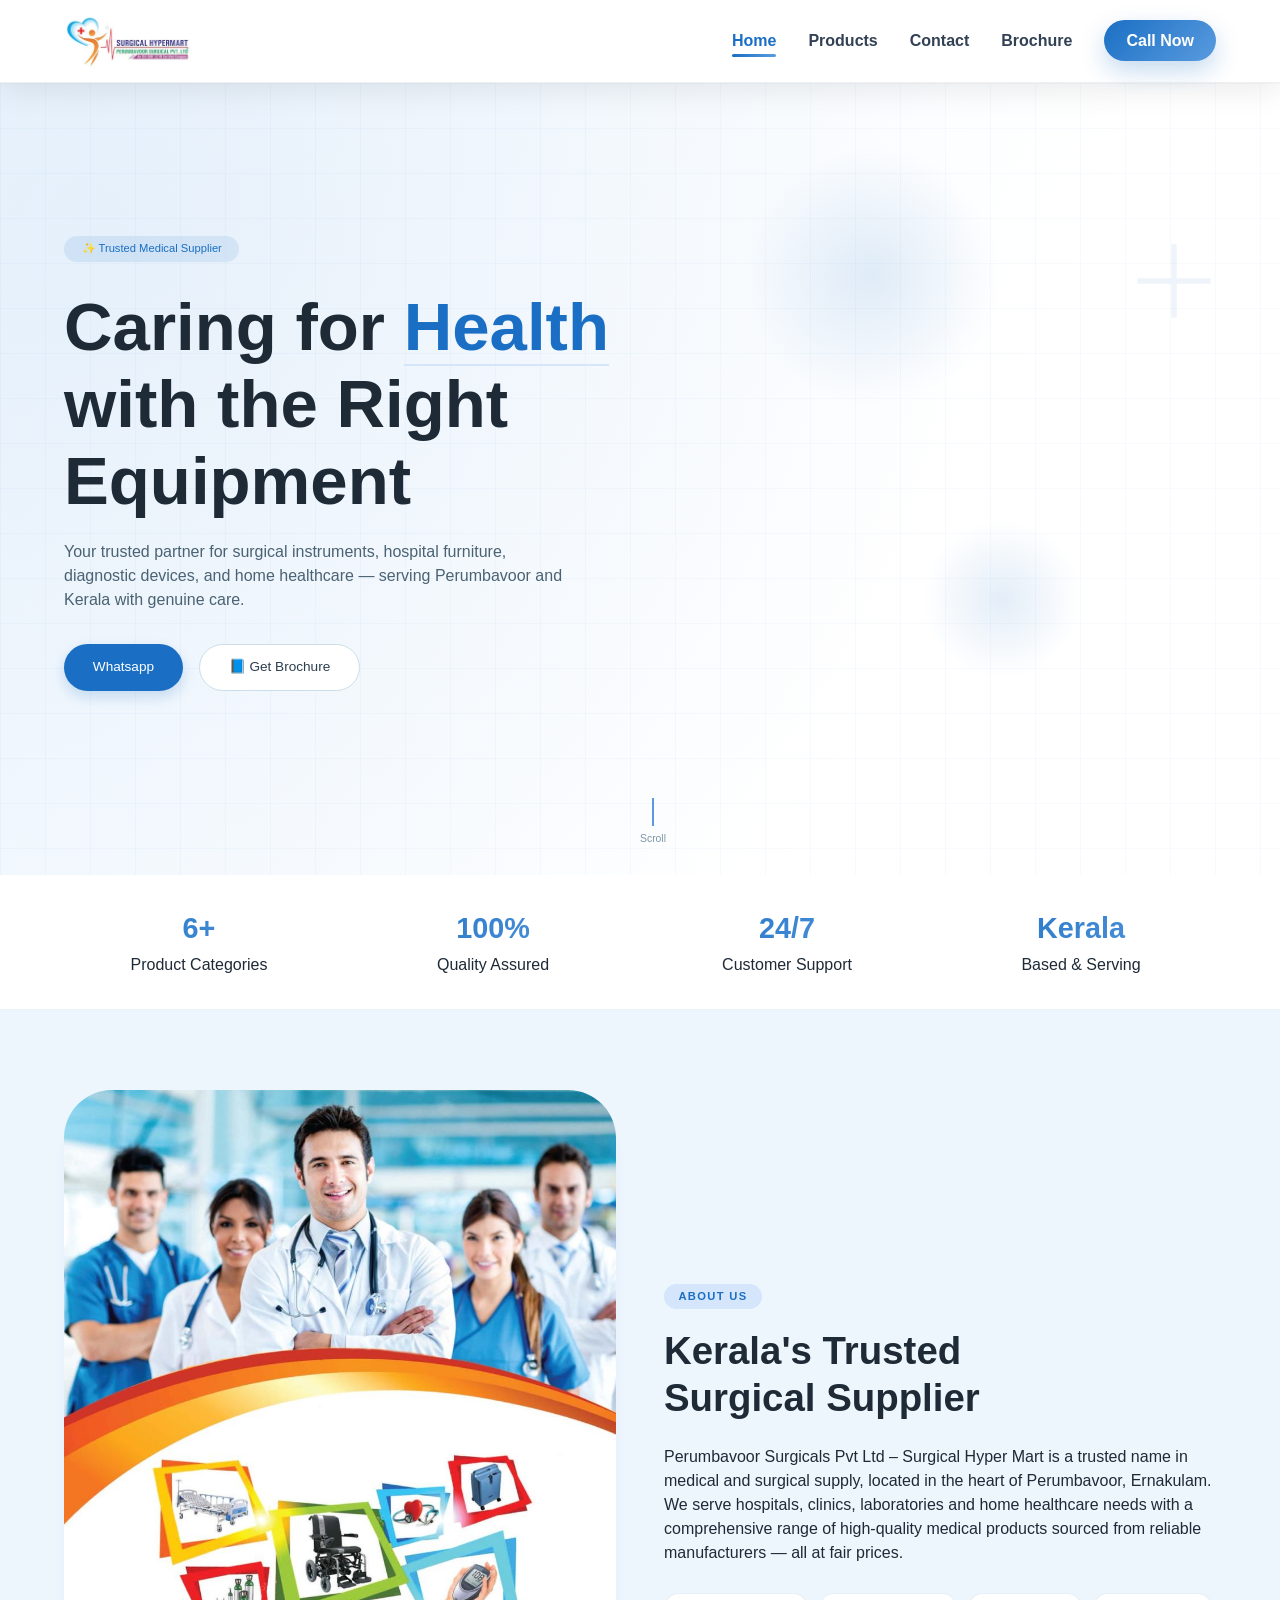
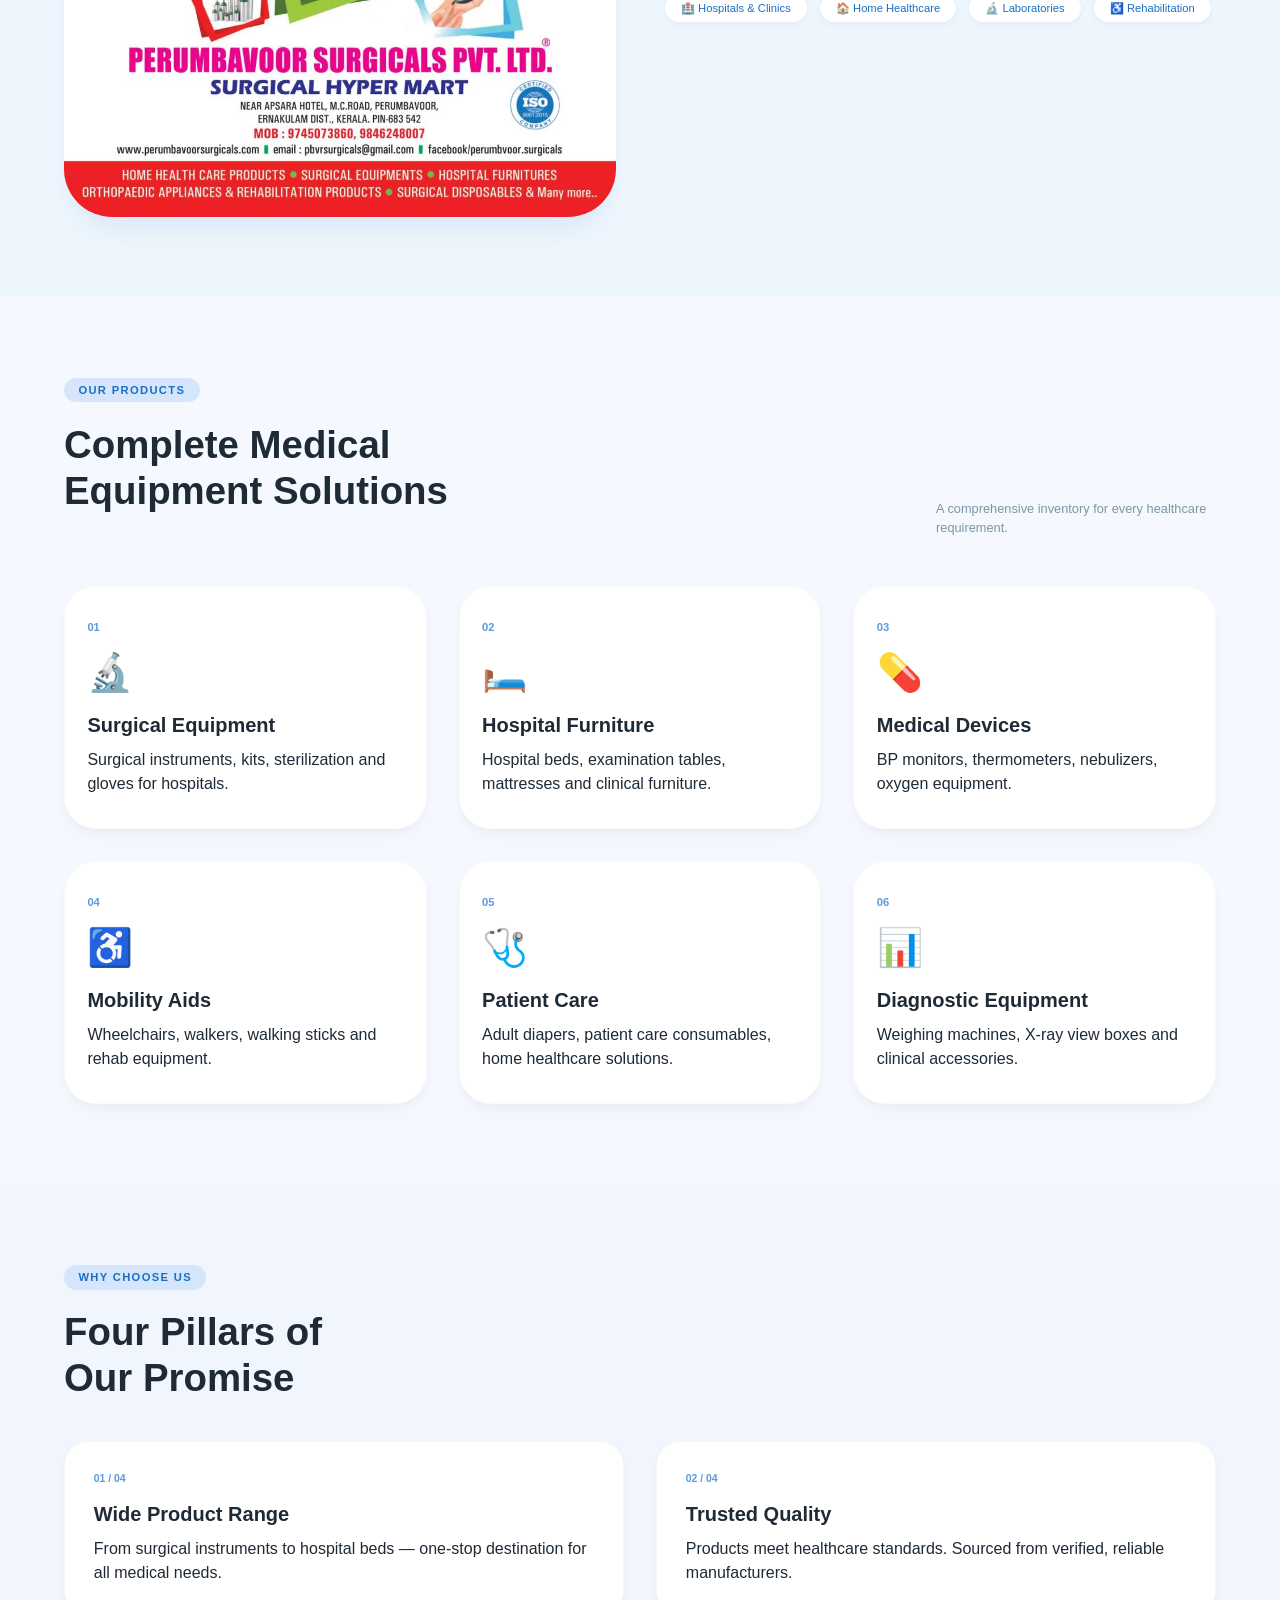
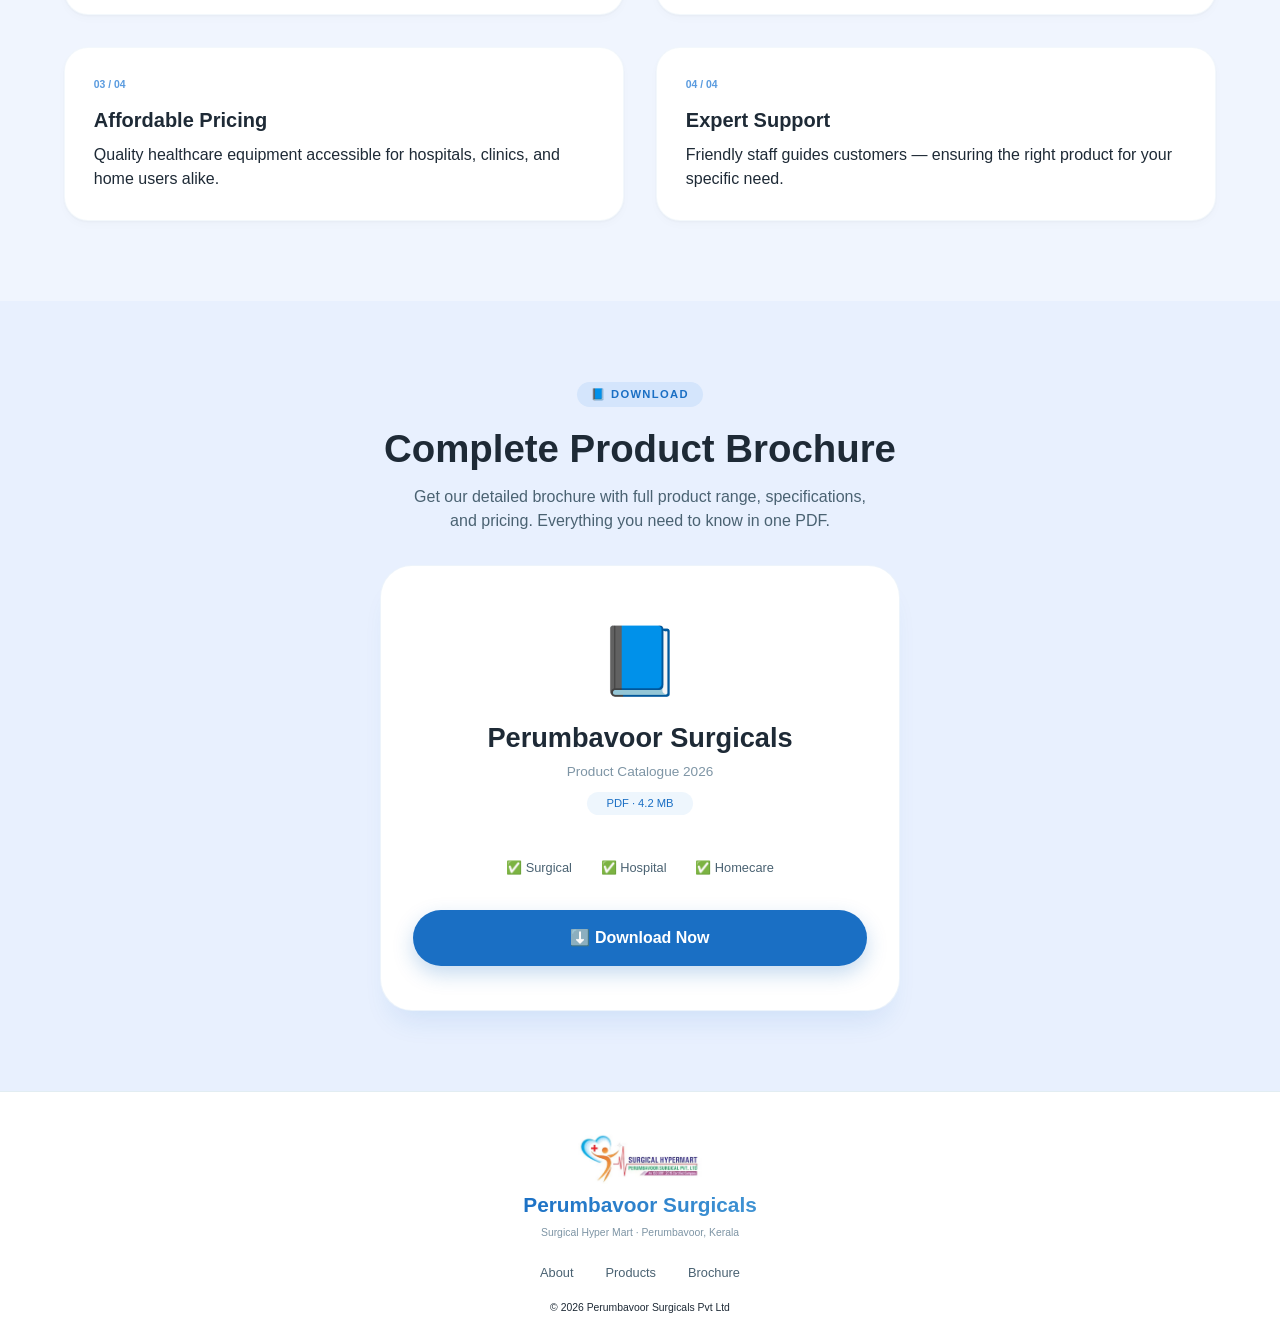
<file: index.html>
<!DOCTYPE html>
<html lang="en">
<head>

<meta charset="UTF-8">
<meta name="viewport" content="width=device-width, initial-scale=1.0, viewport-fit=cover">

<title>Perumbavoor Surgicals | Surgical Hyper Mart & Medical Equipment Supplier Kerala</title>

<meta name="description" content="Perumbavoor Surgicals Pvt Ltd is a trusted medical equipment and surgical supplier in Perumbavoor, Kerala. We provide surgical instruments, hospital furniture, diagnostic devices, mobility aids, home healthcare products and medical consumables.">

<meta name="keywords" content="Perumbavoor Surgicals, Medical Equipment Kerala, Surgical Supplier Kerala, Hospital Furniture Kerala, Surgical Instruments Perumbavoor, Medical Devices Kerala, Mobility Aids Kerala, Home Healthcare Kerala, Diagnostic Equipment Kerala">

<meta name="author" content="Perumbavoor Surgicals Pvt Ltd">
<meta name="robots" content="index, follow">
<meta name="language" content="English">

<link rel="canonical" href="https://perumbavoorsurgicals.com/">

<!-- Open Graph -->
<meta property="og:type" content="website">
<meta property="og:title" content="Perumbavoor Surgicals | Medical Equipment Supplier Kerala">
<meta property="og:description" content="Trusted supplier of surgical instruments, hospital furniture, diagnostic devices and home healthcare products in Kerala.">
<meta property="og:url" content="https://perumbavoorsurgicals.com/">
<meta property="og:image" content="https://perumbavoorsurgicals.com/assets/logo/logo.png">
<meta property="og:site_name" content="Perumbavoor Surgicals">

<!-- Twitter -->
<meta name="twitter:card" content="summary_large_image">
<meta name="twitter:title" content="Perumbavoor Surgicals | Medical Equipment Supplier Kerala">
<meta name="twitter:description" content="Trusted medical and surgical equipment supplier in Kerala.">
<meta name="twitter:image" content="https://perumbavoorsurgicals.com/assets/logo/logo.png">

<!-- Favicon -->
<link rel="icon" type="image/png" href="/assets/logo/favicon.png">
<link rel="apple-touch-icon" href="/assets/logo/favicon.png">

<!-- Local Business Schema -->
<script type="application/ld+json">
{
  "@context":"https://schema.org",
  "@type":"MedicalBusiness",
  "name":"Perumbavoor Surgicals Pvt Ltd",
  "url":"https://perumbavoorsurgicals.com",
  "logo":"https://perumbavoorsurgicals.com/assets/logo/logo.png",
  "description":"Medical and surgical equipment supplier in Kerala providing surgical instruments, hospital furniture, diagnostic equipment and home healthcare products.",
  "telephone":"+919846248007",
  "address":{
    "@type":"PostalAddress",
    "addressLocality":"Perumbavoor",
    "addressRegion":"Kerala",
    "addressCountry":"IN"
  }
}
</script>
  <style>
    * {
      margin: 0;
      padding: 0;
      box-sizing: border-box;
    }

    :root {
      --bg-white: #ffffff;
      --bg-offwhite: #fefefc;
      --bg-soft-mint: #eef6fd;
      --bg-warm-peach: #f5f9ff;
      --bg-lavender: #f0f5fe;
      --bg-calm-blue: #e8f0fe;
      --primary: #1a6fc4;
      --primary-light: #5a9bdf;
      --primary-soft: #d4e5fc;
      --accent: #1a6fc4;
      --accent-soft: #d4e5fc;
      --gray-900: #1e2a36;
      --gray-700: #2c3e4e;
      --gray-600: #4a6272;
      --gray-500: #7e95a5;
      --gray-300: #cbdde6;
      --gray-100: #ecf3f7;
      --shadow-sm: 0 4px 10px rgba(0, 0, 0, 0.02), 0 1px 2px rgba(0, 0, 0, 0.03);
      --shadow-md: 0 10px 22px -8px rgba(0, 0, 0, 0.05), 0 4px 8px rgba(0, 0, 0, 0.02);
      --shadow-lg: 0 20px 28px -12px rgba(26, 111, 196, 0.12);
      --transition: all 0.25s ease;
    }

    body {
      font-family:Inter,Arial,sans-serif;
      background: var(--bg-white);
      color: var(--gray-900);
      line-height: 1.5;
      overflow-x: hidden;
      width: 100%;
  overscroll-behavior-x: none;

    }
html {
  overflow-x: hidden;
  width: 100%;

  overscroll-behavior-x: none;
}
    /* Typography */
    .section-label {
      font-size: 0.7rem;
      text-transform: uppercase;
      letter-spacing: 0.12em;
      font-weight: 600;
      color: var(--primary);
      background: var(--primary-soft);
      display: inline-block;
      padding: 0.25rem 0.9rem;
      border-radius: 2rem;
      margin-bottom: 1.2rem;
    }

    .section-title {
      font-size: 2.4rem;
      font-weight: 700;
      line-height: 1.2;
      color: var(--gray-900);
      margin-bottom: 1.5rem;
    }

    @media (max-width: 768px) {
      .section-title {
        font-size: 1.9rem;
      }
    }

    /* REVEAL ANIMATION */
    .reveal {
      opacity: 0;
      transform: translateY(24px);
      transition: opacity 0.55s ease, transform 0.55s cubic-bezier(0.2, 0.9, 0.4, 1.1);
    }
    .reveal.visible {
      opacity: 1;
      transform: translateY(0);
    }

    /* =========================
       MEDIX NAVBAR
    ========================= */
    .medixnav-wrapper {
      position: sticky;
      top: 0;
      z-index: 9999;
      width: 100%;
      background: rgba(255, 255, 255, 0.92);
      backdrop-filter: blur(18px);
      -webkit-backdrop-filter: blur(18px);
      border-bottom: 1px solid rgba(0, 0, 0, 0.06);
      box-shadow: 0 8px 30px rgba(0, 0, 0, 0.08);
    }

    .medixnav-container {
      max-width: 1400px;
      margin: auto;
      padding: 14px 5%;
      display: flex;
      align-items: center;
      justify-content: space-between;
    }

    .medixnav-brand {
      display: flex;
      align-items: center;
      gap: 12px;
      text-decoration: none;
    }

    .medixnav-brand img {
      height: 54px;
      width: auto;
    }

    .medixnav-links {
      display: flex;
      align-items: center;
      gap: 2rem;
      list-style: none;
    }

    .medixnav-links a {
      text-decoration: none;
      color: #334155;
      font-weight: 600;
      position: relative;
      transition: .3s ease;
    }

    .medixnav-links a:not(.medixnav-cta)::after {
      content: "";
      position: absolute;
      left: 0;
      bottom: -8px;
      width: 0;
      height: 3px;
      border-radius: 20px;
      background: linear-gradient(90deg, #1a6fc4, #5a9bdf);
      transition: .3s;
    }

    .medixnav-links a:hover::after {
      width: 100%;
    }

    .medixnav-links a:hover {
      color: #1a6fc4;
    }

    .medixnav-cta {
      background: linear-gradient(135deg, #1a6fc4, #5a9bdf);
      color: white !important;
      padding: 12px 22px;
      border-radius: 50px;
      box-shadow: 0 10px 25px rgba(26, 111, 196, .25);
      transition: .3s;
    }
       .medixnav-links a.active {
      color: #1a6fc4;
    }
    .medixnav-links a.active::after {
      width: 100%;
    }

    .medixnav-cta:hover {
      transform: translateY(-3px);
      box-shadow: 0 15px 35px rgba(26, 111, 196, .35);
      
    }

    .medixnav-toggle {
      display: none;
      flex-direction: column;
      gap: 5px;
      border: none;
      background: transparent;
      cursor: pointer;
    }

    .medixnav-toggle span {
      width: 28px;
      height: 3px;
      background: #0f172a;
      border-radius: 50px;
      transition: 0.2s;
    }

    @media (max-width: 900px) {
      .medixnav-toggle {
        display: flex;
      }

      .medixnav-links {
    position: fixed;
    top: 84px;
    right: 0;
    width: 280px;
    height: calc(100vh - 84px);
    transform: translateX(100%);   /* was: right: -100% */
    background: rgba(255, 255, 255, 0.98);
    backdrop-filter: blur(20px);
    -webkit-backdrop-filter: blur(20px);
    flex-direction: column;
    align-items: flex-start;
    padding: 2rem;
    gap: 1.5rem;
    transition: transform .4s ease;   /* was: transition: .4s ease (transitioning `right`) */
    box-shadow: -10px 0 30px rgba(0, 0, 0, .08);
    border-left: 1px solid rgba(0,0,0,0.04);
  }

  .medixnav-links.medixnav-open {
    transform: translateX(0);   /* was: right: 0 */
  }

      .medixnav-brand img {
        height: 46px;
      }

      .medixnav-links a:not(.medixnav-cta)::after {
        display: none;
      }
         .medixnav-links a.active {
        color: #1a6fc4;
      }
    }

    /* ===== HERO with moving animations (blue theme) ===== */
    .hero {
      position: relative;
      min-height: 88vh;
      display: flex;
      align-items: center;
      padding: 2rem 5% 4rem;
      background: linear-gradient(115deg, #f0f7fe 0%, #ffffff 70%);
      overflow: hidden;
    }

    .hero-bg {
      position: absolute;
      inset: 0;
      background: radial-gradient(circle at 10% 20%, rgba(26, 111, 196, 0.06) 0%, transparent 65%);
      animation: bgDrift 14s ease-in-out infinite;
    }
    @keyframes bgDrift {
      0%, 100% { background-position: 0% 0%; transform: scale(1); }
      50% { background-position: 4% 3%; transform: scale(1.04); }
    }

    .hero-grid {
      position: absolute;
      inset: 0;
      background-image: linear-gradient(to right, rgba(26, 111, 196, 0.03) 1px, transparent 1px),
                        linear-gradient(to bottom, rgba(26, 111, 196, 0.03) 1px, transparent 1px);
      background-size: 45px 45px;
      opacity: 0;
      animation: gridFadeIn 1.6s ease-out 0.2s forwards;
    }
    @keyframes gridFadeIn {
      to { opacity: 1; }
    }

    .hero-cross {
      position: absolute;
      right: 4%;
      top: 18%;
      width: 110px;
      height: 110px;
      opacity: 0;
      background-image: url("data:image/svg+xml,%3Csvg xmlns='http://www.w3.org/2000/svg' viewBox='0 0 24 24' fill='none' stroke='%231a6fc4' stroke-width='1.2'%3E%3Cpath d='M12 4v16M4 12h16'/%3E%3C/svg%3E");
      background-repeat: no-repeat;
      background-size: contain;
      animation: crossIn 1.4s cubic-bezier(0.16,1,0.3,1) 0.4s forwards,
                 crossFloat 6s ease-in-out 1.8s infinite;
    }
    @keyframes crossIn {
      from { opacity: 0; transform: rotate(-25deg) scale(0.6); }
      to   { opacity: 0.07; transform: rotate(0deg) scale(1); }
    }
    @keyframes crossFloat {
      0%, 100% { transform: translateY(0) rotate(0deg); }
      50% { transform: translateY(-10px) rotate(4deg); }
    }

    .hero-orb {
      position: absolute;
      border-radius: 50%;
      background: radial-gradient(circle, rgba(26, 111, 196, 0.12), transparent 70%);
      opacity: 0;
      pointer-events: none;
    }
    .hero-orb.one {
      width: 260px; height: 260px;
      left: 58%; top: 8%;
      animation: orbFadeIn 1.8s ease-out 0.3s forwards, orbFloat1 9s ease-in-out 2s infinite;
    }
    .hero-orb.two {
      width: 160px; height: 160px;
      left: 72%; top: 55%;
      animation: orbFadeIn 1.8s ease-out 0.6s forwards, orbFloat2 11s ease-in-out 2.4s infinite;
    }
    @keyframes orbFadeIn { to { opacity: 1; } }
    @keyframes orbFloat1 {
      0%, 100% { transform: translate(0,0); }
      50% { transform: translate(-18px, 22px); }
    }
    @keyframes orbFloat2 {
      0%, 100% { transform: translate(0,0); }
      50% { transform: translate(16px, -18px); }
    }

    /* glass cubes */
    .glass-cubes {
      position: absolute;
      inset: 0;
      overflow: hidden;
      pointer-events: none;
      z-index: 2;
    }
    .glass-cube {
      position: absolute;
      top: -60px;
      width: 14px;
      height: 14px;
      background: linear-gradient(135deg, rgba(255,255,255,0.85), rgba(26, 111, 196, 0.18));
      border: 1px solid rgba(26, 111, 196, 0.35);
      box-shadow: 0 2px 6px rgba(26, 111, 196, 0.12), inset 0 0 4px rgba(255,255,255,0.6);
      border-radius: 2px;
      opacity: 0;
      animation-name: cubeFall;
      animation-timing-function: ease-in;
      animation-iteration-count: infinite;
    }
    @keyframes cubeFall {
      0%   { opacity: 0; transform: translateY(0) translateX(0) rotate(0deg) scale(1); }
      8%   { opacity: 0.85; }
      70%  { opacity: 0.6; }
      100% { opacity: 0; transform: translateY(78vh) translateX(var(--drift, 20px)) rotate(220deg) scale(0.4); }
    }
    .glass-cube:nth-child(1)  { left: 6%;  width: 10px; height: 10px; --drift: 14px; animation-duration: 7s;  animation-delay: 0s; }
    .glass-cube:nth-child(2)  { left: 16%; width: 16px; height: 16px; --drift: -22px; animation-duration: 9s;  animation-delay: 1.2s; }
    .glass-cube:nth-child(3)  { left: 27%; width: 9px;  height: 9px;  --drift: 10px; animation-duration: 6.5s; animation-delay: 2.4s; }
    .glass-cube:nth-child(4)  { left: 38%; width: 13px; height: 13px; --drift: -16px; animation-duration: 8.2s; animation-delay: 0.6s; }
    .glass-cube:nth-child(5)  { left: 49%; width: 11px; height: 11px; --drift: 18px; animation-duration: 7.6s; animation-delay: 3.1s; }
    .glass-cube:nth-child(6)  { left: 61%; width: 15px; height: 15px; --drift: -12px; animation-duration: 9.4s; animation-delay: 1.8s; }
    .glass-cube:nth-child(7)  { left: 70%; width: 10px; height: 10px; --drift: 20px; animation-duration: 6.8s; animation-delay: 4s; }
    .glass-cube:nth-child(8)  { left: 80%; width: 12px; height: 12px; --drift: -18px; animation-duration: 8.6s; animation-delay: 0.3s; }
    .glass-cube:nth-child(9)  { left: 90%; width: 9px;  height: 9px;  --drift: 14px; animation-duration: 7.2s; animation-delay: 2.9s; }
    .glass-cube:nth-child(10) { left: 95%; width: 14px; height: 14px; --drift: -10px; animation-duration: 9.8s; animation-delay: 1.4s; }
    .glass-cube:nth-child(11) { left: 12%; width: 12px; height: 12px; --drift: 16px; animation-duration: 8s;  animation-delay: 5.2s; }
    .glass-cube:nth-child(12) { left: 33%; width: 8px;  height: 8px;  --drift: -8px; animation-duration: 6.2s; animation-delay: 3.7s; }
    .glass-cube:nth-child(13) { left: 55%; width: 13px; height: 13px; --drift: 12px; animation-duration: 8.8s; animation-delay: 6s; }
    .glass-cube:nth-child(14) { left: 67%; width: 10px; height: 10px; --drift: -20px; animation-duration: 7.4s; animation-delay: 4.6s; }
    .glass-cube:nth-child(15) { left: 85%; width: 11px; height: 11px; --drift: 8px;  animation-duration: 9.2s; animation-delay: 2s; }

    .hero-content {
      position: relative;
      z-index: 3;
      max-width: 620px;
    }

    .hero-badge {
      display: inline-flex;
      background: rgba(26, 111, 196, 0.1);
      backdrop-filter: blur(2px);
      padding: 0.3rem 1.1rem;
      border-radius: 2rem;
      font-size: 0.7rem;
      font-weight: 500;
      color: var(--primary);
      margin-bottom: 1.6rem;
      opacity: 0;
      animation: riseIn 0.7s cubic-bezier(0.16,1,0.3,1) 0.1s forwards;
    }
    .hero h1 {
      font-size: clamp(2.4rem, 7vw, 4.2rem);
      line-height: 1.15;
      margin-bottom: 1.3rem;
      opacity: 0;
      animation: riseIn 0.8s cubic-bezier(0.16,1,0.3,1) 0.28s forwards;
    }
    .hero h1 em {
      font-style: normal;
      color: var(--accent);
      border-bottom: 2px solid var(--accent-soft);
    }
    .hero p {
      font-size: 1rem;
      color: var(--gray-600);
      max-width: 500px;
      margin-bottom: 2rem;
      opacity: 0;
      animation: riseIn 0.8s cubic-bezier(0.16,1,0.3,1) 0.46s forwards;
    }
    .hero-actions {
      opacity: 0;
      animation: riseIn 0.8s cubic-bezier(0.16,1,0.3,1) 0.62s forwards;
    }
    @keyframes riseIn {
      from { opacity: 0; transform: translateY(16px); }
      to   { opacity: 1; transform: translateY(0); }
    }

    .btn-primary, .btn-outline {
      display: inline-flex;
      align-items: center;
      gap: 0.5rem;
      padding: 0.75rem 1.8rem;
      border-radius: 2.5rem;
      font-weight: 500;
      text-decoration: none;
      transition: all 0.2s;
      font-size: 0.85rem;
    }
    .btn-primary {
      background: var(--primary);
      color: white;
      box-shadow: 0 6px 14px rgba(26, 111, 196, 0.2);
      position: relative;
      overflow: hidden;
    }
    .btn-primary::after {
      content: "";
      position: absolute;
      inset: 0;
      border-radius: inherit;
      box-shadow: 0 0 0 0 rgba(26, 111, 196, 0.4);
      animation: pulseRing 2.6s ease-out 1.6s infinite;
    }
    @keyframes pulseRing {
      0%   { box-shadow: 0 0 0 0 rgba(26, 111, 196, 0.35); }
      70%  { box-shadow: 0 0 0 10px rgba(26, 111, 196, 0); }
      100% { box-shadow: 0 0 0 0 rgba(26, 111, 196, 0); }
    }
    .btn-primary:hover {
      background: #155ca8;
      transform: translateY(-2px);
      box-shadow: 0 12px 20px -8px rgba(26, 111, 196, 0.3);
    }
    .btn-outline {
      border: 1px solid var(--gray-300);
      color: var(--gray-700);
      background: white;
    }
    .btn-outline:hover {
      border-color: var(--primary);
      color: var(--primary);
      transform: translateY(-2px);
    }

    .hero-actions {
      display: flex;
      gap: 1rem;
      flex-wrap: wrap;
    }

    .scroll-indicator {
      position: absolute;
      bottom: 1.8rem;
      left: 50%;
      transform: translateX(-50%);
      display: flex;
      flex-direction: column;
      align-items: center;
      gap: 0.3rem;
      font-size: 0.65rem;
      color: var(--gray-500);
      opacity: 0;
      animation: riseIn 0.8s ease 1.1s forwards;
    }
    .scroll-line {
      width: 1.5px;
      height: 28px;
      background: var(--primary-light);
      animation: scrollMove 1.8s infinite;
    }
    @keyframes scrollMove {
      0% { opacity: 0.3; transform: scaleY(0.7);}
      50% { opacity: 1; transform: scaleY(1);}
      100% { opacity: 0.3; transform: scaleY(0.7);}
    }

    @media (prefers-reduced-motion: reduce) {
      .hero *, .hero-bg, .hero-grid, .hero-cross, .hero-orb, .glass-cubes {
        animation: none !important;
        opacity: 1 !important;
        transform: none !important;
      }
      .glass-cubes { display: none; }
    }

    /* STATS BAR */
    .stats-bar {
      display: flex;
      justify-content: space-between;
      flex-wrap: wrap;
      background: var(--bg-white);
      padding: 2rem 5%;
      gap: 1.5rem;
      border-bottom: 1px solid var(--gray-100);
    }
    .stat {
      text-align: center;
      flex: 1;
    }
    .stat-number {
      font-size: 1.8rem;
      font-weight: 700;
      background: linear-gradient(125deg, #1a6fc4, #5a9bdf);
      background-clip: text;
      -webkit-background-clip: text;
      color: transparent;
      margin-bottom: 0.2rem;
    }

    /* ===== ABOUT ===== */
    .about-section {
      padding: 5rem 5%;
      background: var(--bg-soft-mint);
    }
    .about-inner {
      max-width: 1280px;
      margin: 0 auto;
      display: grid;
      grid-template-columns: 1fr 1fr;
      gap: 3rem;
      align-items: center;
    }
  .about-img-wrap {
  border-radius: 3rem;
  overflow: hidden;
  box-shadow: var(--shadow-lg);
}

.about-img-wrap img {
    width: 100%;
  height: 100%;
  object-fit: cover;  /* Fills the box, crops if needed */
  display: block;
}
    .about-cert {
      display: flex;
      flex-wrap: wrap;
      gap: 0.7rem;
      margin-top: 1.8rem;
    }
    .cert-tag {
      background: white;
      padding: 0.35rem 1rem;
      border-radius: 2rem;
      font-size: 0.7rem;
      font-weight: 500;
      color: var(--primary);
      box-shadow: var(--shadow-sm);
      border: 1px solid rgba(26, 111, 196, 0.1);
    }
    @media (max-width: 900px) {
      .about-inner { grid-template-columns: 1fr; }
    }

    /* ===== PRODUCTS ===== */
    .products-section {
      padding: 5rem 5%;
      background: var(--bg-warm-peach);
    }
    .products-inner {
      max-width: 1280px;
      margin: 0 auto;
    }
    .products-header {
      display: flex;
      justify-content: space-between;
      align-items: flex-end;
      flex-wrap: wrap;
      margin-bottom: 3rem;
    }
    .products-grid {
      display: grid;
      grid-template-columns: repeat(auto-fill, minmax(290px, 1fr));
      gap: 2rem;
    }
    .product-card {
      background: white;
      padding: 2rem 1.4rem;
      border-radius: 2rem;
      box-shadow: var(--shadow-md);
      transition: all 0.25s;
      border: 1px solid rgba(0,0,0,0.02);
    }
    .product-card:hover {
      transform: translateY(-5px);
      box-shadow: var(--shadow-lg);
      border-color: var(--primary-soft);
    }
    .product-number {
      font-size: 0.7rem;
      font-weight: 600;
      color: var(--primary-light);
    }
    .product-icon {
      font-size: 2.3rem;
      margin: 0.6rem 0 0.6rem;
    }
    .product-card h3 {
      font-size: 1.25rem;
      font-weight: 600;
      margin-bottom: 0.5rem;
    }

    /* ===== WHY US ===== */
    .why-section {
      background: var(--bg-lavender);
      padding: 5rem 5%;
    }
    .why-inner {
      max-width: 1280px;
      margin: 0 auto;
    }
    .why-grid {
      display: grid;
      grid-template-columns: repeat(2, 1fr);
      gap: 2rem;
      margin-top: 2.5rem;
    }
    .why-item {
      background: white;
      padding: 1.8rem;
      border-radius: 1.5rem;
      box-shadow: var(--shadow-sm);
      transition: 0.2s;
      border: 1px solid rgba(26, 111, 196, 0.05);
    }
    .why-item:hover {
      box-shadow: var(--shadow-md);
      border-color: var(--primary-soft);
    }
    .why-num {
      font-size: 0.65rem;
      font-weight: 600;
      color: var(--primary-light);
      margin-bottom: 0.8rem;
    }
    .why-item h3 {
      font-size: 1.25rem;
      margin-bottom: 0.5rem;
    }
    @media (max-width: 700px) {
      .why-grid { grid-template-columns: 1fr; }
    }

    /* ===== BROCHURE SECTION ===== */
    .brochure-section {
      padding: 5rem 5%;
      background: var(--bg-calm-blue);
      position: relative;
    }
    .brochure-inner {
      max-width: 720px;
      margin: 0 auto;
      display: flex;
      flex-direction: column;
      align-items: center;
      text-align: center;
    }
    .brochure-content {
      width: 100%;
    }
    .brochure-card {
      background: white;
      border-radius: 2rem;
      padding: 2.8rem 2rem;
      box-shadow: var(--shadow-lg);
      max-width: 520px;
      width: 100%;
      margin: 0 auto;
      border: 1px solid rgba(26, 111, 196, 0.08);
      transition: 0.2s;
    }
    .brochure-card:hover {
      transform: translateY(-6px);
      box-shadow: 0 28px 40px -16px rgba(26, 111, 196, 0.15);
    }
    .brochure-icon {
      font-size: 4.2rem;
      margin-bottom: 0.4rem;
    }
    .brochure-card h3 {
      font-size: 1.7rem;
      font-weight: 600;
      margin-bottom: 0.2rem;
    }
    .brochure-card .meta {
      color: var(--gray-500);
      font-size: 0.85rem;
      margin-bottom: 0.3rem;
    }
    .brochure-card .file-size {
      display: inline-block;
      background: var(--bg-soft-mint);
      padding: 0.2rem 1.2rem;
      border-radius: 2rem;
      font-size: 0.7rem;
      color: var(--primary);
      margin-top: 0.3rem;
      margin-bottom: 1.2rem;
    }
    .brochure-features {
      margin: 1.5rem 0 2rem;
      display: flex;
      flex-wrap: wrap;
      justify-content: center;
      gap: 0.8rem 1.8rem;
    }
    .brochure-features span {
      font-size: 0.8rem;
      color: var(--gray-600);
      display: flex;
      align-items: center;
      gap: 0.3rem;
    }
    .btn-download {
      display: inline-flex;
      align-items: center;
      justify-content: center;
      gap: 0.7rem;
      background: var(--primary);
      color: white;
      padding: 1rem 2.8rem;
      border-radius: 3rem;
      font-weight: 600;
      text-decoration: none;
      font-size: 1rem;
      box-shadow: 0 8px 20px rgba(26, 111, 196, 0.25);
      transition: all 0.25s;
      border: none;
      cursor: pointer;
      width: 100%;
    }
    .btn-download:hover {
      background: #155ca8;
      transform: translateY(-3px);
      box-shadow: 0 14px 28px -6px rgba(26, 111, 196, 0.35);
    }
    @media (max-width: 600px) {
      .brochure-card {
        padding: 2rem 1.2rem;
      }
      .btn-download {
        padding: 0.9rem 1.5rem;
        font-size: 0.95rem;
      }
    }

    /* ===== FOOTER ===== */
    footer {
      background: #ffffff;
      border-top: 1px solid #e2edf2;
      padding: 2.5rem 5% 1.8rem;
      text-align: center;
    }
    .footer-brand {
      display: flex;
      flex-direction: column;
      align-items: center;
      gap: 0.3rem;
    }
    .footer-brand img {
      height: 52px;
      width: auto;
      display: block;
    }
    .footer-brand .brand-name {
      font-size: 1.3rem;
      font-weight: 700;
      background: linear-gradient(135deg, #1a6fc4, #4295d4);
      background-clip: text;
      -webkit-background-clip: text;
      color: transparent;
    }
    .footer-brand .sub {
      font-size: 0.65rem;
      color: var(--gray-500);
    }
    .footer-links {
      display: flex;
      justify-content: center;
      gap: 2rem;
      list-style: none;
      margin: 1.2rem 0 1rem;
    }
    .footer-links a {
      text-decoration: none;
      color: var(--gray-600);
      font-size: 0.8rem;
    }
    .footer-links a:hover {
      color: var(--primary);
    }
    footer p {
      color: var(--gray-400);
      font-size: 0.65rem;
    }
    @media (max-width: 500px) {
      .products-grid { grid-template-columns: 1fr; }
      .hero-actions { flex-direction: column; align-items: flex-start; width: 100%;}
      .btn-primary, .btn-outline { justify-content: center; width: 100%;}
      .stats-bar { flex-direction: row; justify-content: center;}
      .footer-brand img {
        height: 42px;
      }
    }
  </style>
</head>
<body>

<!-- ===== MEDIX NAVBAR ===== -->
<header class="medixnav-wrapper">
  <div class="medixnav-container">
    <a href="index.html" class="medixnav-brand">
      <img src="../assets/logo/logo.png" alt="Perumbavoor Surgicals">
    </a>
    <ul class="medixnav-links" id="medixnavLinks">
      <li><a href="index.html" class="active">Home</a></li>
      <li><a href="products.html">Products</a></li>
      <li><a href="contact.html">Contact</a></li>
      <li><a href="#brochure">Brochure</a></li>
      <li>
        <a href="tel:+919846248007" class="medixnav-cta">
          Call Now
        </a>
      </li>
    </ul>
    <button class="medixnav-toggle" id="medixnavToggle" aria-label="Menu">
      <span></span>
      <span></span>
      <span></span>
    </button>
  </div>
</header>

<!-- ===== HERO with moving animations (blue theme) ===== -->
<section class="hero">
  <div class="hero-bg"></div>
  <div class="hero-grid"></div>
  <div class="hero-orb one"></div>
  <div class="hero-orb two"></div>
  <div class="hero-cross"></div>
  <div class="glass-cubes">
    <div class="glass-cube"></div><div class="glass-cube"></div><div class="glass-cube"></div>
    <div class="glass-cube"></div><div class="glass-cube"></div><div class="glass-cube"></div>
    <div class="glass-cube"></div><div class="glass-cube"></div><div class="glass-cube"></div>
    <div class="glass-cube"></div><div class="glass-cube"></div><div class="glass-cube"></div>
    <div class="glass-cube"></div><div class="glass-cube"></div><div class="glass-cube"></div>
  </div>
  <div class="hero-content">
    <div class="hero-badge">✨ Trusted Medical Supplier</div>
    <h1>Caring for <em>Health</em><br>with the Right<br>Equipment</h1>
    <p>Your trusted partner for surgical instruments, hospital furniture, diagnostic devices, and home healthcare — serving Perumbavoor and Kerala with genuine care.</p>
    <div class="hero-actions">
      <a class="btn-primary" href="https://wa.me/919846248007" target="_blank">Whatsapp</a>
      <a class="btn-outline" href="#brochure">📘 Get Brochure</a>
    </div>
  </div>
  <div class="scroll-indicator"><div class="scroll-line"></div><span>Scroll</span></div>
</section>

<!-- STATS -->
<div class="stats-bar">
  <div class="stat"><div class="stat-number">6+</div><div class="stat-label">Product Categories</div></div>
  <div class="stat"><div class="stat-number">100%</div><div class="stat-label">Quality Assured</div></div>
  <div class="stat"><div class="stat-number">24/7</div><div class="stat-label">Customer Support</div></div>
  <div class="stat"><div class="stat-number">Kerala</div><div class="stat-label">Based & Serving</div></div>
</div>

<!-- ABOUT -->
<section class="about-section" id="about">
  <div class="about-inner">
    <div class="about-visual reveal">
      <div class="about-img-wrap"><img src="/assets/logo/hero.jpeg" alt="Medical Equipment" loading="lazy"></div>
    </div>
    <div class="about-text reveal">
      <div class="section-label">About Us</div>
      <h2 class="section-title">Kerala's Trusted<br>Surgical Supplier</h2>
      <p>Perumbavoor Surgicals Pvt Ltd – Surgical Hyper Mart is a trusted name in medical and surgical supply, located in the heart of Perumbavoor, Ernakulam.</p>
      <p>We serve hospitals, clinics, laboratories and home healthcare needs with a comprehensive range of high-quality medical products sourced from reliable manufacturers — all at fair prices.</p>
      <div class="about-cert"><span class="cert-tag">🏥 Hospitals & Clinics</span><span class="cert-tag">🏠 Home Healthcare</span><span class="cert-tag">🔬 Laboratories</span><span class="cert-tag">♿ Rehabilitation</span></div>
    </div>
  </div>
</section>

<!-- PRODUCTS -->
<section class="products-section" id="products">
  <div class="products-inner">
    <div class="products-header"><div><div class="section-label">Our Products</div><h2 class="section-title">Complete Medical<br>Equipment Solutions</h2></div><p style="max-width:280px; color:var(--gray-500); font-size:0.8rem;">A comprehensive inventory for every healthcare requirement.</p></div>
    <div class="products-grid">
      <div class="product-card reveal"><div class="product-number">01</div><div class="product-icon">🔬</div><h3>Surgical Equipment</h3><p>Surgical instruments, kits, sterilization and gloves for hospitals.</p></div>
      <div class="product-card reveal"><div class="product-number">02</div><div class="product-icon">🛏️</div><h3>Hospital Furniture</h3><p>Hospital beds, examination tables, mattresses and clinical furniture.</p></div>
      <div class="product-card reveal"><div class="product-number">03</div><div class="product-icon">💊</div><h3>Medical Devices</h3><p>BP monitors, thermometers, nebulizers, oxygen equipment.</p></div>
      <div class="product-card reveal"><div class="product-number">04</div><div class="product-icon">♿</div><h3>Mobility Aids</h3><p>Wheelchairs, walkers, walking sticks and rehab equipment.</p></div>
      <div class="product-card reveal"><div class="product-number">05</div><div class="product-icon">🩺</div><h3>Patient Care</h3><p>Adult diapers, patient care consumables, home healthcare solutions.</p></div>
      <div class="product-card reveal"><div class="product-number">06</div><div class="product-icon">📊</div><h3>Diagnostic Equipment</h3><p>Weighing machines, X-ray view boxes and clinical accessories.</p></div>
    </div>
  </div>
</section>

<!-- WHY US -->
<section class="why-section" id="why">
  <div class="why-inner">
    <div class="why-header reveal"><div class="section-label">Why Choose Us</div><h2 class="section-title">Four Pillars of<br>Our Promise</h2></div>
    <div class="why-grid">
      <div class="why-item reveal"><div class="why-num">01 / 04</div><h3>Wide Product Range</h3><p>From surgical instruments to hospital beds — one-stop destination for all medical needs.</p></div>
      <div class="why-item reveal"><div class="why-num">02 / 04</div><h3>Trusted Quality</h3><p>Products meet healthcare standards. Sourced from verified, reliable manufacturers.</p></div>
      <div class="why-item reveal"><div class="why-num">03 / 04</div><h3>Affordable Pricing</h3><p>Quality healthcare equipment accessible for hospitals, clinics, and home users alike.</p></div>
      <div class="why-item reveal"><div class="why-num">04 / 04</div><h3>Expert Support</h3><p>Friendly staff guides customers — ensuring the right product for your specific need.</p></div>
    </div>
  </div>
</section>

<!-- BROCHURE SECTION -->
<section class="brochure-section" id="brochure">
  <div class="brochure-inner reveal">
    <div class="brochure-content">
      <div class="section-label">📘 Download</div>
      <h2 class="section-title" style="margin-bottom: 0.8rem;">Complete Product Brochure</h2>
      <p style="color: var(--gray-600); max-width: 460px; margin: 0 auto 2rem;">Get our detailed brochure with full product range, specifications, and pricing. Everything you need to know in one PDF.</p>
      <div class="brochure-card">
        <div class="brochure-icon">📘</div>
        <h3>Perumbavoor Surgicals</h3>
        <div class="meta">Product Catalogue 2026</div>
        <div class="file-size">PDF · 4.2 MB</div>
        <div class="brochure-features">
          <span>✅ Surgical</span>
          <span>✅ Hospital</span>
          <span>✅ Homecare</span>
        </div>
        <a href="./assets/pdf/Perumbavoor Surgical Book Brochure.pdf" class="btn-download" download>
          ⬇️ Download Now
        </a>
      </div>
    </div>
  </div>
</section>

<!-- FOOTER -->
<footer>
  <div class="footer-brand">
    <img src="../assets/logo/logo.png" alt="Perumbavoor Surgicals Logo">
    <span class="brand-name">Perumbavoor Surgicals</span>
    <span class="sub">Surgical Hyper Mart · Perumbavoor, Kerala</span>
  </div>
  <ul class="footer-links"><li><a href="#about">About</a></li><li><a href="#products">Products</a></li><li><a href="#brochure">Brochure</a></li></ul>
  <p>© 2026 Perumbavoor Surgicals Pvt Ltd</p>
</footer>

<script>
  // ===== MEDIX NAVBAR TOGGLE =====
  const toggleBtn = document.getElementById('medixnavToggle');
  const navLinks = document.getElementById('medixnavLinks');
  const bodyEl = document.body;

  function toggleMenu() {
    navLinks.classList.toggle('medixnav-open');
    bodyEl.classList.toggle('menu-open');
  }

  toggleBtn.addEventListener('click', toggleMenu);

  document.querySelectorAll('.medixnav-links a').forEach(link => {
    link.addEventListener('click', () => {
      navLinks.classList.remove('medixnav-open');
      bodyEl.classList.remove('menu-open');
    });
  });

  document.addEventListener('click', (e) => {
    if (!e.target.closest('.medixnav-wrapper') && navLinks.classList.contains('medixnav-open')) {
      navLinks.classList.remove('medixnav-open');
      bodyEl.classList.remove('menu-open');
    }
  });

  // ===== SCROLL REVEAL =====
  const observer = new IntersectionObserver((entries) => {
    entries.forEach(entry => {
      if (entry.isIntersecting) {
        entry.target.classList.add('visible');
        observer.unobserve(entry.target);
      }
    });
  }, { threshold: 0.1, rootMargin: "0px 0px -10px 0px" });
  document.querySelectorAll('.reveal').forEach(el => observer.observe(el));
</script>
</body>
</html>
</file>
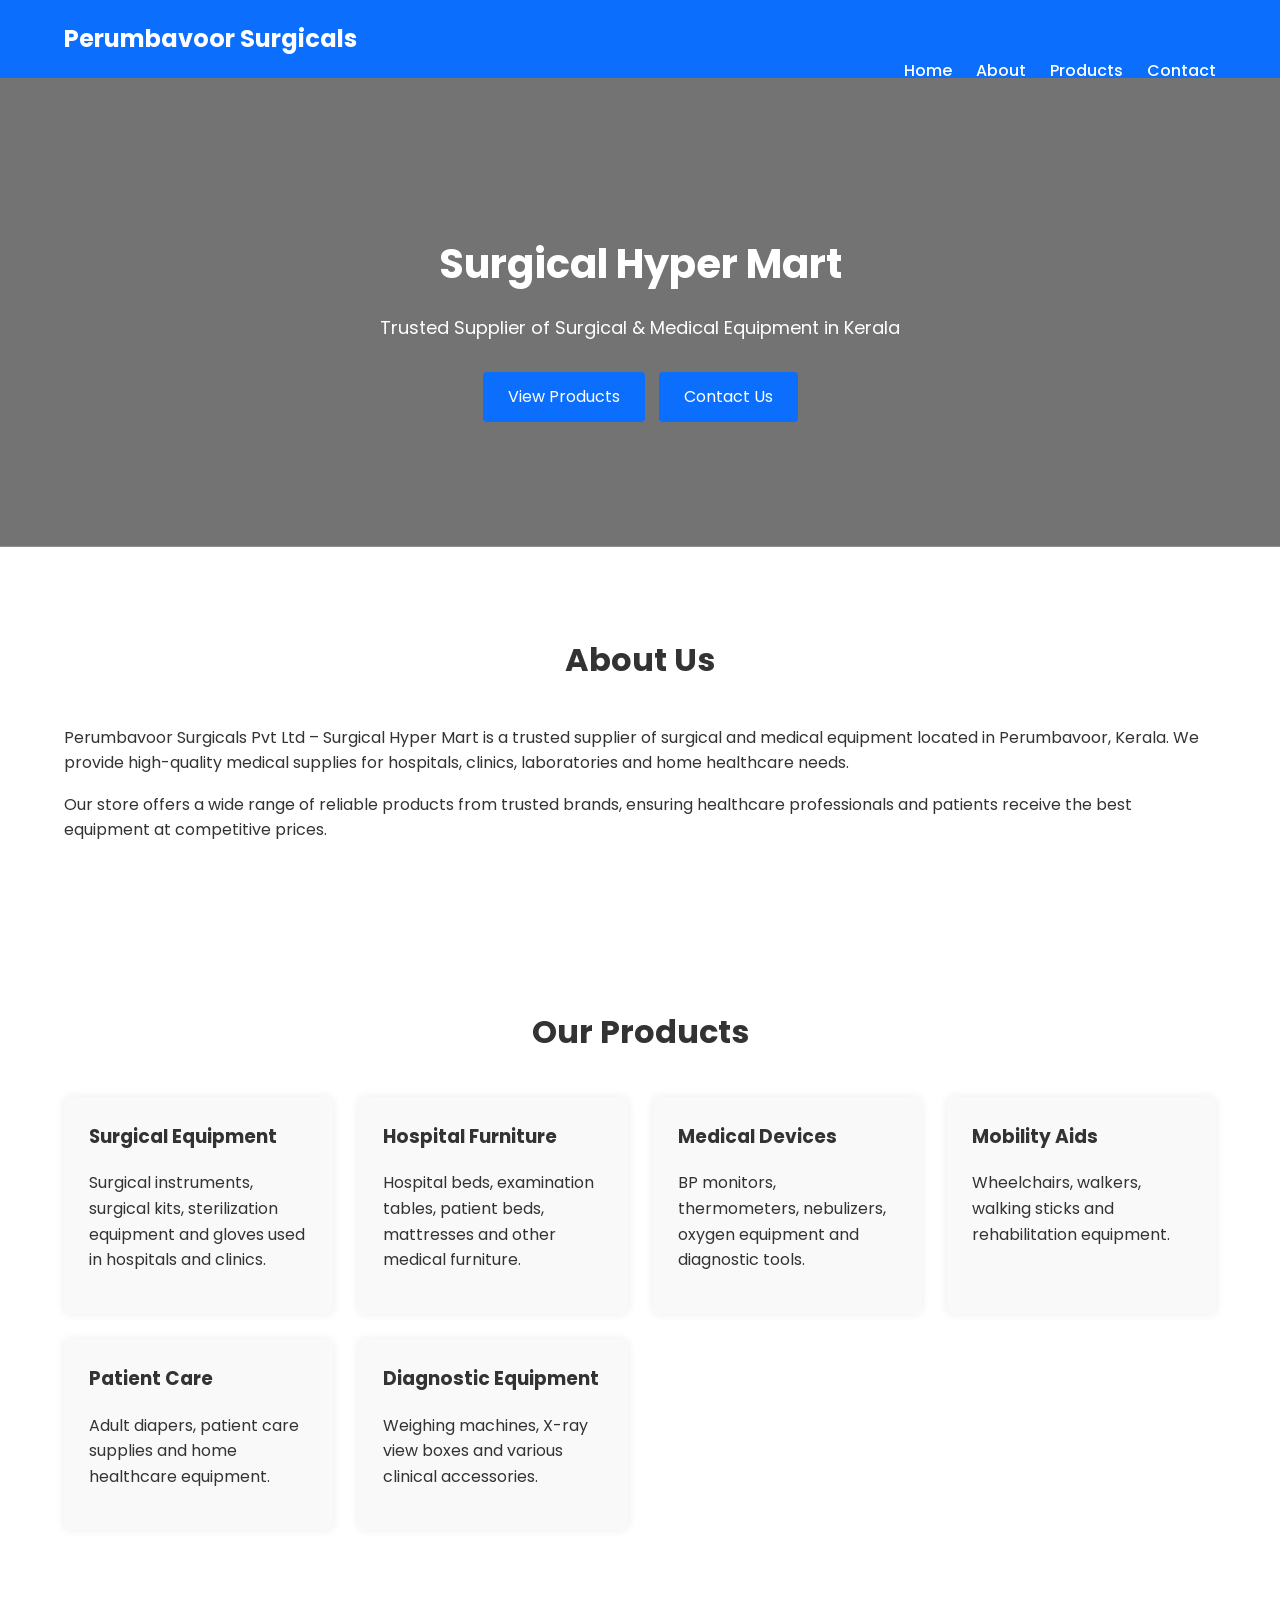
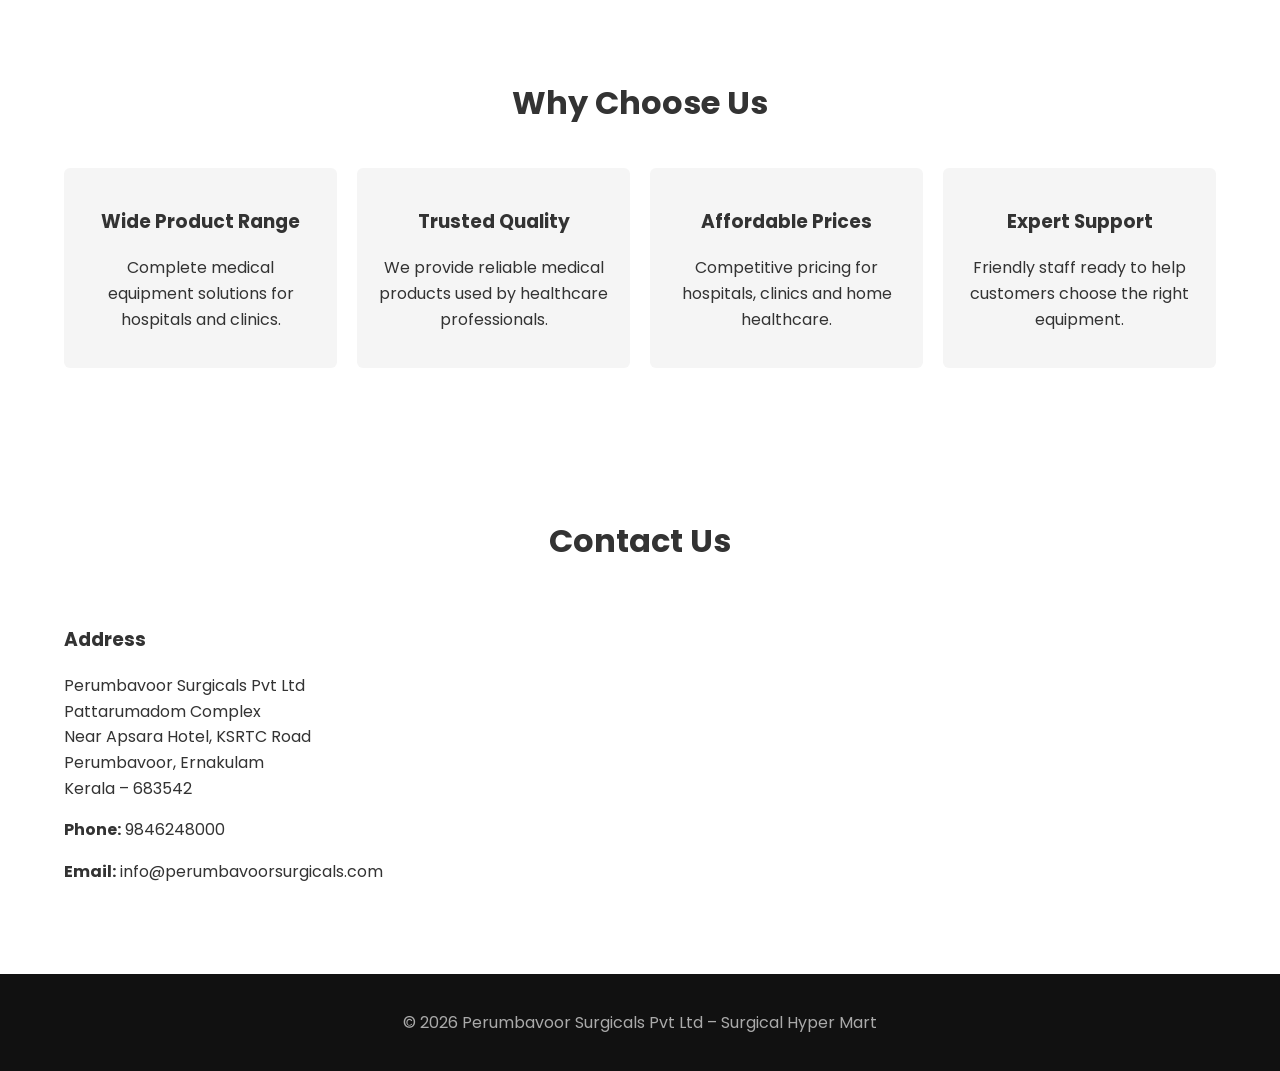
<file: assets/old/index.html>
<!DOCTYPE html>
<html lang="en">
<head>
<meta charset="UTF-8">
<meta name="viewport" content="width=device-width, initial-scale=1.0">

<title>Perumbavoor Surgicals Pvt Ltd | Surgical Hyper Mart</title>

<meta name="description" content="Perumbavoor Surgicals Pvt Ltd - Surgical Hyper Mart is a leading supplier of surgical and medical equipment in Perumbavoor, Kerala.">

<link href="https://fonts.googleapis.com/css2?family=Poppins:wght@300;400;600&display=swap" rel="stylesheet">

<style>

body{
margin:0;
font-family:Poppins, sans-serif;
color:#333;
line-height:1.6;
}

.container{
width:90%;
max-width:1200px;
margin:auto;
}

header{
background:#0b6efd;
color:white;
padding:20px 0;
}

header h1{
margin:0;
font-size:24px;
}

nav{
float:right;
}

nav a{
color:white;
text-decoration:none;
margin-left:20px;
font-weight:500;
}

.hero{
background:linear-gradient(rgba(0,0,0,0.55),rgba(0,0,0,0.55)),
url('https://images.unsplash.com/photo-1580281657527-47f249e13c9c');
background-size:cover;
background-position:center;
color:white;
padding:120px 0;
text-align:center;
}

.hero h2{
font-size:40px;
margin-bottom:10px;
}

.hero p{
font-size:18px;
margin-bottom:25px;
}

.btn{
background:#0b6efd;
color:white;
padding:12px 25px;
text-decoration:none;
border-radius:4px;
margin:5px;
display:inline-block;
}

section{
padding:60px 0;
}

.section-title{
text-align:center;
margin-bottom:40px;
font-size:32px;
}

.products{
display:grid;
grid-template-columns:repeat(auto-fit,minmax(250px,1fr));
gap:25px;
}

.card{
background:#f9f9f9;
padding:25px;
border-radius:6px;
box-shadow:0 0 10px rgba(0,0,0,0.08);
}

.card h3{
margin-top:0;
}

.features{
display:grid;
grid-template-columns:repeat(auto-fit,minmax(220px,1fr));
gap:20px;
text-align:center;
}

.feature-box{
background:#f5f5f5;
padding:20px;
border-radius:6px;
}

.contact{
display:grid;
grid-template-columns:1fr 1fr;
gap:30px;
}

footer{
background:#111;
color:#aaa;
text-align:center;
padding:20px;
}

iframe{
width:100%;
border:0;
height:300px;
border-radius:6px;
}

@media(max-width:768px){

nav{
float:none;
text-align:center;
margin-top:10px;
}

.contact{
grid-template-columns:1fr;
}

.hero h2{
font-size:28px;
}

}

</style>
</head>


<body>


<header>
<div class="container">

<h1>Perumbavoor Surgicals</h1>

<nav>
<a href="#">Home</a>
<a href="#about">About</a>
<a href="#products">Products</a>
<a href="#contact">Contact</a>
</nav>

</div>
</header>


<section class="hero">

<div class="container">

<h2>Surgical Hyper Mart</h2>

<p>Trusted Supplier of Surgical & Medical Equipment in Kerala</p>

<a class="btn" href="#products">View Products</a>
<a class="btn" href="#contact">Contact Us</a>

</div>

</section>



<section id="about">

<div class="container">

<h2 class="section-title">About Us</h2>

<p>
Perumbavoor Surgicals Pvt Ltd – Surgical Hyper Mart is a trusted supplier of surgical
and medical equipment located in Perumbavoor, Kerala. We provide high-quality
medical supplies for hospitals, clinics, laboratories and home healthcare needs.
</p>

<p>
Our store offers a wide range of reliable products from trusted brands,
ensuring healthcare professionals and patients receive the best equipment
at competitive prices.
</p>

</div>

</section>



<section id="products">

<div class="container">

<h2 class="section-title">Our Products</h2>

<div class="products">

<div class="card">
<h3>Surgical Equipment</h3>
<p>Surgical instruments, surgical kits, sterilization equipment and gloves used in hospitals and clinics.</p>
</div>

<div class="card">
<h3>Hospital Furniture</h3>
<p>Hospital beds, examination tables, patient beds, mattresses and other medical furniture.</p>
</div>

<div class="card">
<h3>Medical Devices</h3>
<p>BP monitors, thermometers, nebulizers, oxygen equipment and diagnostic tools.</p>
</div>

<div class="card">
<h3>Mobility Aids</h3>
<p>Wheelchairs, walkers, walking sticks and rehabilitation equipment.</p>
</div>

<div class="card">
<h3>Patient Care</h3>
<p>Adult diapers, patient care supplies and home healthcare equipment.</p>
</div>

<div class="card">
<h3>Diagnostic Equipment</h3>
<p>Weighing machines, X-ray view boxes and various clinical accessories.</p>
</div>

</div>

</div>

</section>



<section>

<div class="container">

<h2 class="section-title">Why Choose Us</h2>

<div class="features">

<div class="feature-box">
<h3>Wide Product Range</h3>
<p>Complete medical equipment solutions for hospitals and clinics.</p>
</div>

<div class="feature-box">
<h3>Trusted Quality</h3>
<p>We provide reliable medical products used by healthcare professionals.</p>
</div>

<div class="feature-box">
<h3>Affordable Prices</h3>
<p>Competitive pricing for hospitals, clinics and home healthcare.</p>
</div>

<div class="feature-box">
<h3>Expert Support</h3>
<p>Friendly staff ready to help customers choose the right equipment.</p>
</div>

</div>

</div>

</section>



<section id="contact">

<div class="container">

<h2 class="section-title">Contact Us</h2>

<div class="contact">

<div>

<h3>Address</h3>

<p>
Perumbavoor Surgicals Pvt Ltd<br>
Pattarumadom Complex<br>
Near Apsara Hotel, KSRTC Road<br>
Perumbavoor, Ernakulam<br>
Kerala – 683542
</p>

<p><strong>Phone:</strong> 9846248000</p>

<p><strong>Email:</strong> info@perumbavoorsurgicals.com</p>

</div>


<div>

<iframe
src="https://maps.google.com/maps?q=perumbavoor%20surgicals&t=&z=13&ie=UTF8&iwloc=&output=embed">
</iframe>

</div>

</div>

</div>

</section>



<footer>

<p>
© 2026 Perumbavoor Surgicals Pvt Ltd – Surgical Hyper Mart
</p>

</footer>


</body>
</html>
</file>
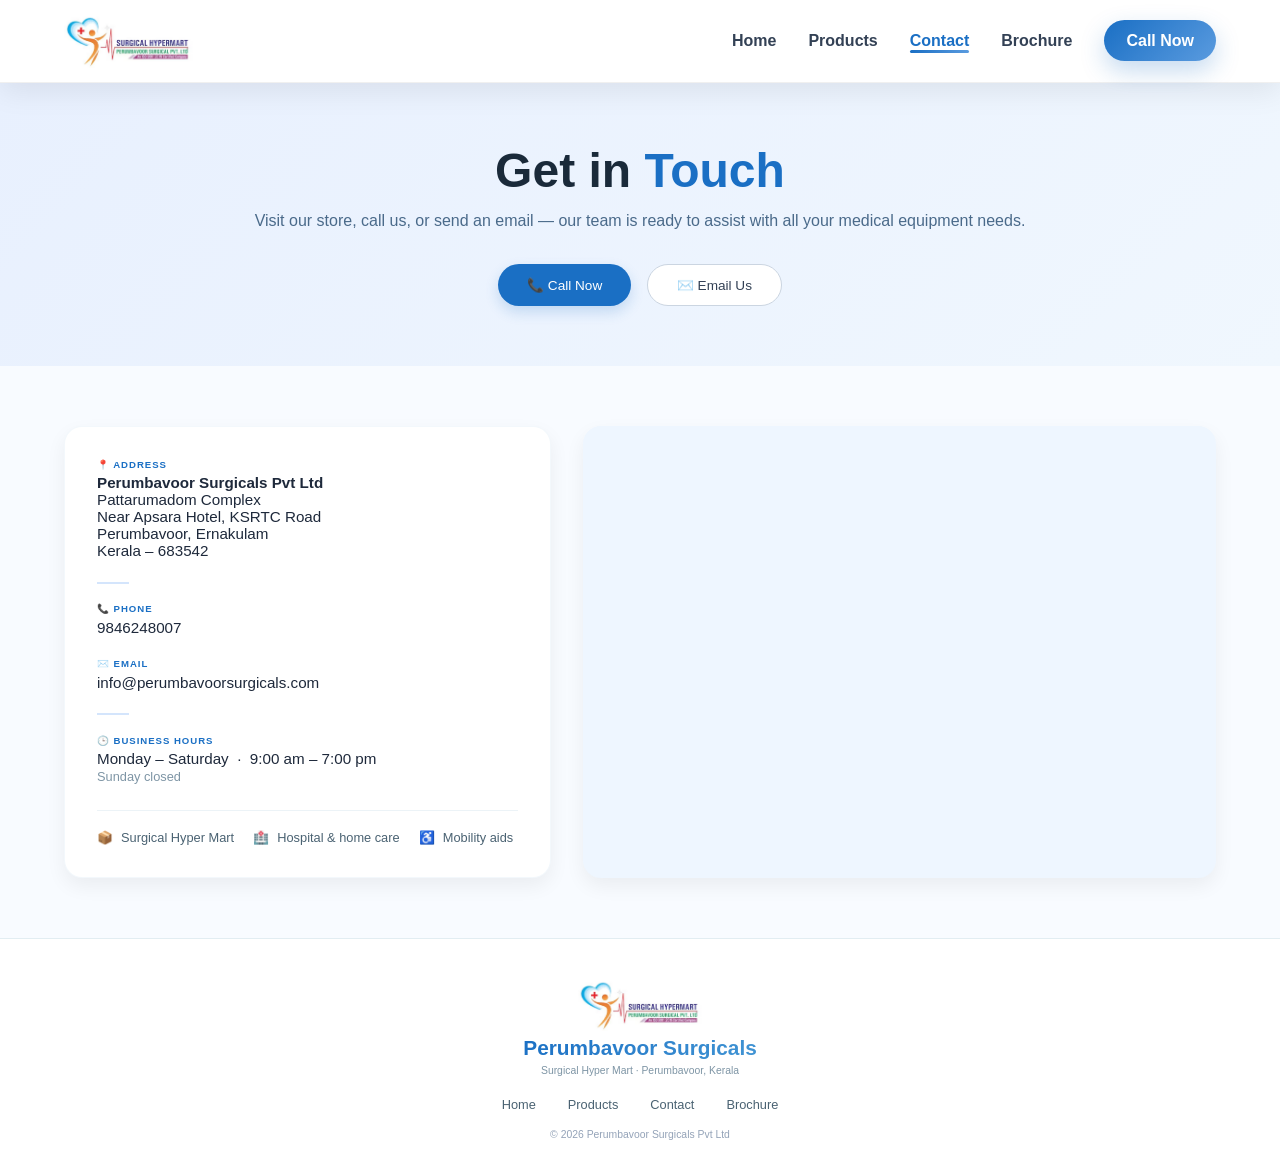
<file: contact.html>
<!DOCTYPE html>
<html lang="en">
<head>
  <meta charset="UTF-8" />
  <meta name="viewport" content="width=device-width, initial-scale=1.0, viewport-fit=cover" />
  <title>Contact Perumbavoor Surgicals | Medical Equipment Supplier Kerala</title>

<meta name="description" content="Contact Perumbavoor Surgicals Pvt Ltd in Perumbavoor, Ernakulam, Kerala. Get assistance with medical equipment, surgical instruments, hospital furniture, mobility aids, home healthcare products and diagnostic devices.">

<meta name="keywords" content="Contact Perumbavoor Surgicals, Medical Equipment Supplier Kerala, Surgical Supplier Perumbavoor, Hospital Furniture Kerala, Medical Store Perumbavoor, Surgical Hyper Mart Kerala, Medical Supplies Ernakulam">

<meta name="author" content="Perumbavoor Surgicals Pvt Ltd">
<meta name="robots" content="index, follow">

<link rel="canonical" href="https://yourdomain.com/contact.html">

<!-- Open Graph -->
<meta property="og:type" content="website">
<meta property="og:title" content="Contact Perumbavoor Surgicals">
<meta property="og:description" content="Visit, call or email Perumbavoor Surgicals for medical equipment, surgical supplies and healthcare products in Kerala.">
<meta property="og:url" content="https://yourdomain.com/contact.html">
<meta property="og:image" content="https://yourdomain.com/assets/logo/logo.png">

<!-- Twitter -->
<meta name="twitter:card" content="summary_large_image">
<meta name="twitter:title" content="Contact Perumbavoor Surgicals">
<meta name="twitter:description" content="Medical equipment and surgical supplies provider in Perumbavoor, Kerala.">
<meta name="twitter:image" content="https://yourdomain.com/assets/logo/logo.png">

<!-- Local Business Schema -->
<script type="application/ld+json">
{
  "@context":"https://schema.org",
  "@type":"MedicalBusiness",
  "name":"Perumbavoor Surgicals Pvt Ltd",
  "url":"https://yourdomain.com",
  "telephone":"+919846248007",
  "email":"info@perumbavoorsurgicals.com",
  "logo":"https://yourdomain.com/assets/logo/logo.png",
  "address":{
    "@type":"PostalAddress",
    "streetAddress":"Pattarumadom Complex, Near Apsara Hotel, KSRTC Road",
    "addressLocality":"Perumbavoor",
    "addressRegion":"Kerala",
    "postalCode":"683542",
    "addressCountry":"IN"
  },
  "openingHours":"Mo-Sa 09:00-19:00"
}
</script>
  <style>
    * {
      margin: 0;
      padding: 0;
      box-sizing: border-box;
    }

    /* ----- FIX 1: overflow-x + overscroll on html & body ----- */
    html {
      overflow-x: hidden;
      width: 100%;
      overscroll-behavior-x: none;
    }

    body {
      font-family: Inter, Arial, sans-serif;
      background: #f8fbff;
      color: #1e293b;
      overflow-x: hidden;
      width: 100%;
      overscroll-behavior-x: none;
    }

    /* ----- FIX 2: body.menu-open stops background scroll ----- */
    body.menu-open {
      overflow: hidden;
    }

    :root {
      --bg-white: #ffffff;
      --bg-offwhite: #fefefc;
      --bg-soft-mint: #eef6fd;
      --bg-warm-peach: #f5f9ff;
      --bg-lavender: #f0f5fe;
      --bg-calm-blue: #e8f0fe;
      --primary: #1a6fc4;
      --primary-light: #5a9bdf;
      --primary-soft: #d4e5fc;
      --accent: #1a6fc4;
      --accent-soft: #d4e5fc;
      --gray-900: #1e2a36;
      --gray-700: #2c3e4e;
      --gray-600: #4a6272;
      --gray-500: #7e95a5;
      --gray-300: #cbdde6;
      --gray-100: #ecf3f7;
      --shadow-sm: 0 4px 10px rgba(0, 0, 0, 0.02), 0 1px 2px rgba(0, 0, 0, 0.03);
      --shadow-md: 0 10px 22px -8px rgba(0, 0, 0, 0.05), 0 4px 8px rgba(0, 0, 0, 0.02);
      --shadow-lg: 0 20px 28px -12px rgba(26, 111, 196, 0.12);
      --transition: all 0.25s ease;
    }

    .section-label {
      font-size: 0.7rem;
      text-transform: uppercase;
      letter-spacing: 0.12em;
      font-weight: 600;
      color: var(--primary);
      background: var(--primary-soft);
      display: inline-block;
      padding: 0.25rem 0.9rem;
      border-radius: 2rem;
      margin-bottom: 1.2rem;
    }

    .section-title {
      font-size: 2.4rem;
      font-weight: 700;
      line-height: 1.2;
      color: var(--gray-900);
      margin-bottom: 1.5rem;
    }

    @media (max-width: 768px) {
      .section-title {
        font-size: 1.9rem;
      }
    }

    .reveal {
      opacity: 0;
      transform: translateY(24px);
      transition: opacity 0.55s ease, transform 0.55s cubic-bezier(0.2, 0.9, 0.4, 1.1);
    }
    .reveal.visible {
      opacity: 1;
      transform: translateY(0);
    }

    /* ===== MEDIX NAVBAR (fixed off-canvas) ===== */
    .medixnav-wrapper {
      position: sticky;
      top: 0;
      z-index: 9999;
      width: 100%;
      background: rgba(255, 255, 255, 0.92);
      backdrop-filter: blur(18px);
      -webkit-backdrop-filter: blur(18px);
      border-bottom: 1px solid rgba(0, 0, 0, 0.06);
      box-shadow: 0 8px 30px rgba(0, 0, 0, 0.08);
    }

    .medixnav-container {
      max-width: 1400px;
      margin: auto;
      padding: 14px 5%;
      display: flex;
      align-items: center;
      justify-content: space-between;
    }

    .medixnav-brand {
      display: flex;
      align-items: center;
      gap: 12px;
      text-decoration: none;
    }

    .medixnav-brand img {
      height: 54px;
      width: auto;
    }

    .medixnav-links {
      display: flex;
      align-items: center;
      gap: 2rem;
      list-style: none;
    }

    .medixnav-links a {
      text-decoration: none;
      color: #334155;
      font-weight: 600;
      position: relative;
      transition: .3s ease;
    }

    .medixnav-links a:not(.medixnav-cta)::after {
      content: "";
      position: absolute;
      left: 0;
      bottom: -4px;
      width: 0;
      height: 3px;
      border-radius: 20px;
      background: linear-gradient(90deg, #1a6fc4, #5a9bdf);
      transition: .3s ease;
    }

    .medixnav-links a:not(.medixnav-cta):hover::after {
      width: 100%;
    }

    .medixnav-links a:not(.medixnav-cta):hover {
      color: #1a6fc4;
    }

    .medixnav-links a.active {
      color: #1a6fc4;
    }

    .medixnav-links a.active::after {
      width: 100%;
    }

    .medixnav-cta {
      background: linear-gradient(135deg, #1a6fc4, #5a9bdf);
      color: white !important;
      padding: 12px 22px !important;
      border-radius: 50px;
      box-shadow: 0 10px 25px rgba(26, 111, 196, .25);
      transition: .3s;
      font-weight: 600;
    }

    .medixnav-cta:hover {
      transform: translateY(-3px);
      box-shadow: 0 15px 35px rgba(26, 111, 196, .35);
      color: white !important;
    }

    .medixnav-cta::after {
      display: none !important;
    }

    .medixnav-toggle {
      display: none;
      flex-direction: column;
      gap: 5px;
      border: none;
      background: transparent;
      cursor: pointer;
    }

    .medixnav-toggle span {
      width: 28px;
      height: 3px;
      background: #0f172a;
      border-radius: 50px;
      transition: 0.2s;
    }

    /* ----- FIX 3 & 4: off-canvas using translateX + max-width ----- */
    @media (max-width: 900px) {
      .medixnav-toggle {
        display: flex;
      }

      .medixnav-links {
        position: fixed;
        top: 84px;
        right: 0;
        width: 280px;
        max-width: 80vw;
        height: calc(100vh - 84px);
        transform: translateX(100%);
        background: rgba(255, 255, 255, 0.98);
        backdrop-filter: blur(20px);
        -webkit-backdrop-filter: blur(20px);
        flex-direction: column;
        align-items: flex-start;
        padding: 2rem 2rem 2rem 2.2rem;
        gap: 1.5rem;
        transition: transform .4s ease;
        box-shadow: -10px 0 30px rgba(0, 0, 0, .08);
        border-left: 1px solid rgba(0, 0, 0, 0.04);
        overflow-y: auto;
      }

      .medixnav-links.medixnav-open {
        transform: translateX(0);
      }

      .medixnav-brand img {
        height: 46px;
      }

      .medixnav-links a:not(.medixnav-cta)::after {
        display: none;
      }

      .medixnav-links a {
        font-size: 1.1rem;
        padding: 6px 0;
      }

      .medixnav-links a.active {
        color: #1a6fc4;
      }
    }

    /* ===== CONTACT HERO ===== */
    .contact-hero {
      padding: 60px 5%;
      text-align: center;
      background: linear-gradient(135deg, #e8f0fe, #f0f7fe);
    }

    .contact-hero h1 {
      font-size: 3rem;
      margin-bottom: 10px;
      color: #1a2a3a;
    }

    .contact-hero h1 span {
      color: #1a6fc4;
    }

    .contact-hero p {
      max-width: 800px;
      margin: auto;
      color: #4a6a8a;
      line-height: 1.6;
    }

    .contact-hero .hero-actions {
      display: flex;
      justify-content: center;
      gap: 1rem;
      flex-wrap: wrap;
      margin-top: 30px;
    }

    .btn-primary,
    .btn-outline {
      display: inline-flex;
      align-items: center;
      gap: 0.5rem;
      padding: 0.75rem 1.8rem;
      border-radius: 2.5rem;
      font-weight: 500;
      text-decoration: none;
      transition: all 0.2s;
      font-size: 0.85rem;
    }

    .btn-primary {
      background: var(--primary);
      color: white;
      box-shadow: 0 6px 14px rgba(26, 111, 196, 0.2);
    }

    .btn-primary:hover {
      background: #155ca8;
      transform: translateY(-2px);
      box-shadow: 0 12px 20px -8px rgba(26, 111, 196, 0.3);
    }

    .btn-outline {
      border: 1px solid #cbd5e1;
      color: #334155;
      background: white;
    }

    .btn-outline:hover {
      border-color: #1a6fc4;
      color: #1a6fc4;
      transform: translateY(-2px);
    }

    /* ===== CONTENT GRID ===== */
    .contact-main {
      padding: 60px 5%;
      background: #f8fbff;
    }

    .contact-grid {
      max-width: 1280px;
      margin: 0 auto;
      display: grid;
      grid-template-columns: 1fr 1.3fr;
      gap: 2rem;
      align-items: stretch;
    }

    .contact-details {
      background: #fff;
      border-radius: 18px;
      padding: 2rem;
      box-shadow: 0 8px 20px rgba(0, 0, 0, 0.06);
      border: 1px solid rgba(26, 111, 196, 0.05);
      transition: .3s ease;
      display: flex;
      flex-direction: column;
      justify-content: space-between;
    }

    .contact-details:hover {
      transform: translateY(-6px);
      box-shadow: 0 12px 28px rgba(26, 111, 196, 0.10);
    }

    .contact-block {
      margin-bottom: 1.4rem;
    }

    .contact-block:last-child {
      margin-bottom: 0;
    }

    .contact-block-label {
      font-size: 0.6rem;
      font-weight: 700;
      color: var(--primary);
      letter-spacing: 0.1em;
      margin-bottom: 0.3rem;
      text-transform: uppercase;
    }

    .contact-block p,
    .contact-block a {
      font-size: 0.95rem;
      color: #1e293b;
      text-decoration: none;
    }

    .contact-block a:hover {
      color: var(--primary);
    }

    .contact-divider {
      width: 32px;
      height: 2px;
      background: var(--primary-soft);
      margin: 0.8rem 0 1.2rem;
    }

    .map-wrapper {
      border-radius: 18px;
      overflow: hidden;
      box-shadow: 0 8px 20px rgba(0, 0, 0, 0.06);
      min-height: 400px;
      height: 100%;
      background: #eef6ff;
      transition: .3s ease;
    }

    .map-wrapper:hover {
      transform: translateY(-6px);
      box-shadow: 0 12px 28px rgba(26, 111, 196, 0.10);
    }

    .map-wrapper iframe {
      width: 100%;
      height: 100%;
      min-height: 400px;
      border: 0;
      display: block;
    }

    .contact-meta {
      display: flex;
      flex-wrap: wrap;
      gap: 1.2rem;
      margin-top: 1.6rem;
      padding-top: 1.2rem;
      border-top: 1px solid #ecf3f7;
    }

    .meta-item {
      display: flex;
      align-items: center;
      gap: 0.5rem;
      font-size: 0.8rem;
      color: #4a6272;
    }

    .meta-item strong {
      color: #1e2a36;
      font-weight: 600;
    }

    @media (max-width: 900px) {
      .contact-grid {
        grid-template-columns: 1fr;
        gap: 2rem;
      }

      .contact-hero h1 {
        font-size: 2rem;
      }

      .map-wrapper {
        min-height: 320px;
      }

      .map-wrapper iframe {
        min-height: 320px;
      }

      .contact-details {
        height: auto;
      }
    }

    /* ===== FOOTER ===== */
    .home-footer {
      background: #ffffff;
      border-top: 1px solid #e2edf2;
      padding: 2.5rem 5% 1.8rem;
      text-align: center;
      margin-top: 0;
    }

    .home-footer .footer-brand {
      display: flex;
      flex-direction: column;
      align-items: center;
      gap: 0.3rem;
    }

    .home-footer .footer-brand img {
      height: 52px;
      width: auto;
      display: block;
    }

    .home-footer .footer-brand .brand-name {
      font-size: 1.3rem;
      font-weight: 700;
      background: linear-gradient(135deg, #1a6fc4, #4295d4);
      background-clip: text;
      -webkit-background-clip: text;
      color: transparent;
    }

    .home-footer .footer-brand .sub {
      font-size: 0.65rem;
      color: #7e95a5;
    }

    .home-footer .footer-links {
      display: flex;
      justify-content: center;
      gap: 2rem;
      list-style: none;
      margin: 1.2rem 0 1rem;
    }

    .home-footer .footer-links a {
      text-decoration: none;
      color: #4a6272;
      font-size: 0.8rem;
      transition: .2s;
    }

    .home-footer .footer-links a:hover {
      color: #1a6fc4;
    }

    .home-footer p {
      color: #94a3b8;
      font-size: 0.65rem;
    }

    @media (max-width: 500px) {
      .contact-hero h1 {
        font-size: 1.7rem;
      }

      .contact-hero .hero-actions {
        flex-direction: column;
        align-items: center;
        width: 100%;
      }

      .contact-hero .hero-actions .btn-primary,
      .contact-hero .hero-actions .btn-outline {
        width: 100%;
        justify-content: center;
      }
    }
  </style>
</head>
<body>

  <!-- ===== MEDIX NAVBAR ===== -->
  <header class="medixnav-wrapper">
    <div class="medixnav-container">
      <a href="index.html" class="medixnav-brand">
        <img src="../assets/logo/logo.png" alt="Perumbavoor Surgicals">
      </a>
      <ul class="medixnav-links" id="medixnavLinks">
        <li><a href="index.html">Home</a></li>
        <li><a href="products.html">Products</a></li>
        <li><a href="contact.html" class="active">Contact</a></li>
        <li><a href="index.html#brochure">Brochure</a></li>
        <li>
          <a href="tel:+919846248007" class="medixnav-cta">
            Call Now
          </a>
        </li>
      </ul>
      <button class="medixnav-toggle" id="medixnavToggle" aria-label="Menu">
        <span></span>
        <span></span>
        <span></span>
      </button>
    </div>
  </header>

  <!-- CONTACT HERO -->
  <section class="contact-hero">
    <h1>Get in <span>Touch</span></h1>
    <p>Visit our store, call us, or send an email — our team is ready to assist with all your medical equipment needs.</p>
    <div class="hero-actions">
      <a href="tel:9846248007" class="btn-primary">📞 Call Now</a>
      <a href="mailto:info@perumbavoorsurgicals.com" class="btn-outline">✉️ Email Us</a>
    </div>
  </section>

  <!-- CONTENT GRID -->
  <section class="contact-main" id="contact">
    <div class="contact-grid">
      <!-- left: details -->
      <div class="contact-details reveal">
        <div>
          <div class="contact-block">
            <div class="contact-block-label">📍 Address</div>
            <p><strong>Perumbavoor Surgicals Pvt Ltd</strong><br>
              Pattarumadom Complex<br>
              Near Apsara Hotel, KSRTC Road<br>
              Perumbavoor, Ernakulam<br>
              Kerala – 683542</p>
          </div>

          <div class="contact-divider"></div>

          <div class="contact-block">
            <div class="contact-block-label">📞 Phone</div>
            <p><a href="tel:9846248007">9846248007</a></p>
          </div>

          <div class="contact-block">
            <div class="contact-block-label">✉️ Email</div>
            <p><a href="mailto:info@perumbavoorsurgicals.com">info@perumbavoorsurgicals.com</a></p>
          </div>

          <div class="contact-divider"></div>

          <div class="contact-block">
            <div class="contact-block-label">🕒 Business Hours</div>
            <p>Monday – Saturday &nbsp;·&nbsp; 9:00 am – 7:00 pm<br>
              <span style="font-size:0.8rem; color:#7e95a5;">Sunday closed</span></p>
          </div>
        </div>

        <div class="contact-meta">
          <span class="meta-item"><strong>📦</strong> Surgical Hyper Mart</span>
          <span class="meta-item"><strong>🏥</strong> Hospital & home care</span>
          <span class="meta-item"><strong>♿</strong> Mobility aids</span>
        </div>
      </div>

      <!-- right: map -->
      <div class="map-wrapper reveal">
        <iframe
        src="https://maps.google.com/maps?q=perumbavoor%20surgicals&t=&z=16&ie=UTF8&iwloc=&output=embed"
        title="Perumbavoor Surgicals location"
        loading="lazy"
        allowfullscreen>
      </iframe>
    </div>
  </div>
</section>

<!-- ===== FOOTER ===== -->
<footer class="home-footer">
  <div class="footer-brand">
    <img src="../assets/logo/logo.png" alt="Perumbavoor Surgicals Logo">
    <span class="brand-name">Perumbavoor Surgicals</span>
    <span class="sub">Surgical Hyper Mart · Perumbavoor, Kerala</span>
  </div>
  <ul class="footer-links">
    <li><a href="index.html">Home</a></li>
    <li><a href="products.html">Products</a></li>
    <li><a href="contact.html">Contact</a></li>
    <li><a href="index.html#brochure">Brochure</a></li>
  </ul>
  <p>© 2026 Perumbavoor Surgicals Pvt Ltd</p>
</footer>

<script>
  // ===== MEDIX NAVBAR TOGGLE =====
  const toggleBtn = document.getElementById('medixnavToggle');
  const navLinks = document.getElementById('medixnavLinks');
  const bodyEl = document.body;

  function toggleMenu() {
    navLinks.classList.toggle('medixnav-open');
    bodyEl.classList.toggle('menu-open');
  }

  toggleBtn.addEventListener('click', toggleMenu);

  document.querySelectorAll('.medixnav-links a').forEach(link => {
    link.addEventListener('click', () => {
      navLinks.classList.remove('medixnav-open');
      bodyEl.classList.remove('menu-open');
    });
  });

  document.addEventListener('click', (e) => {
    if (!e.target.closest('.medixnav-wrapper') && navLinks.classList.contains('medixnav-open')) {
      navLinks.classList.remove('medixnav-open');
      bodyEl.classList.remove('menu-open');
    }
  });

  // ===== SCROLL REVEAL =====
  const observer = new IntersectionObserver((entries) => {
    entries.forEach(entry => {
      if (entry.isIntersecting) {
        entry.target.classList.add('visible');
        observer.unobserve(entry.target);
      }
    });
  }, { threshold: 0.1, rootMargin: "0px 0px -10px 0px" });
  document.querySelectorAll('.reveal').forEach(el => observer.observe(el));
</script>

</body>
</html>
</file>
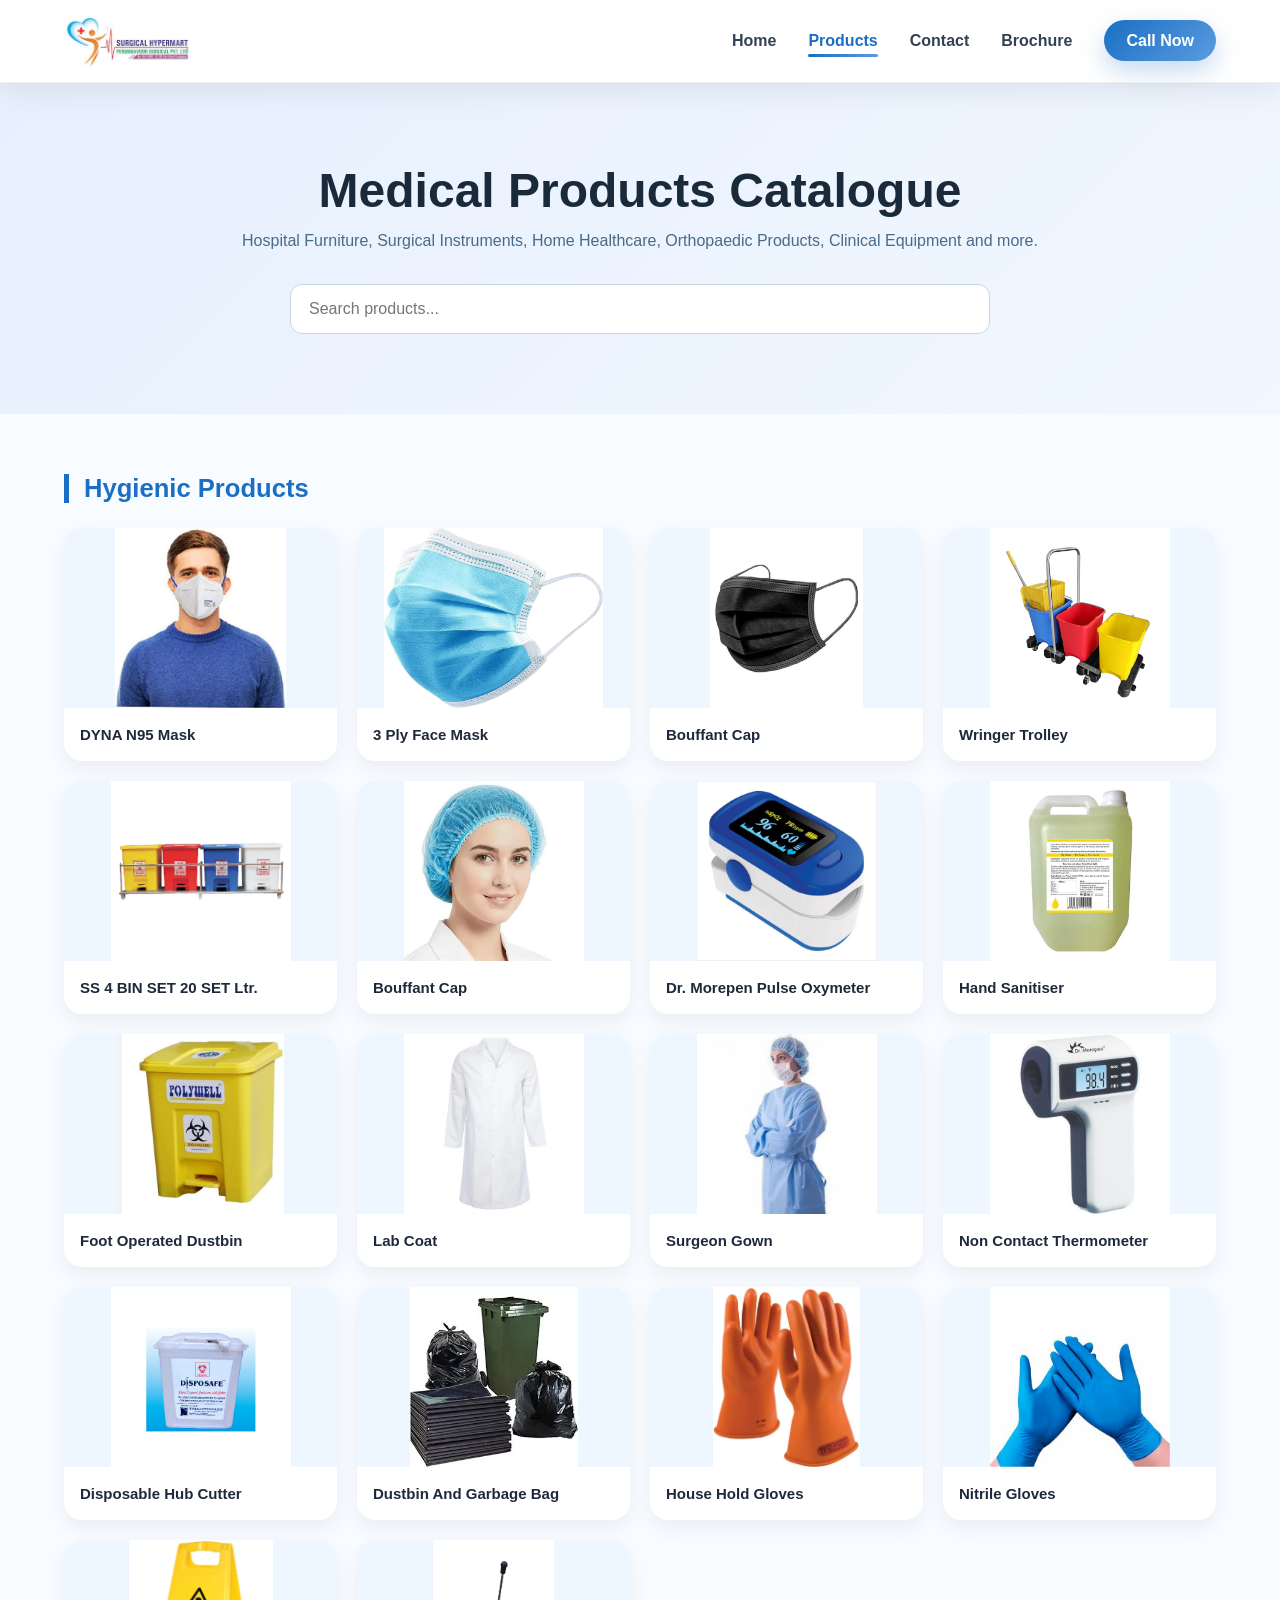
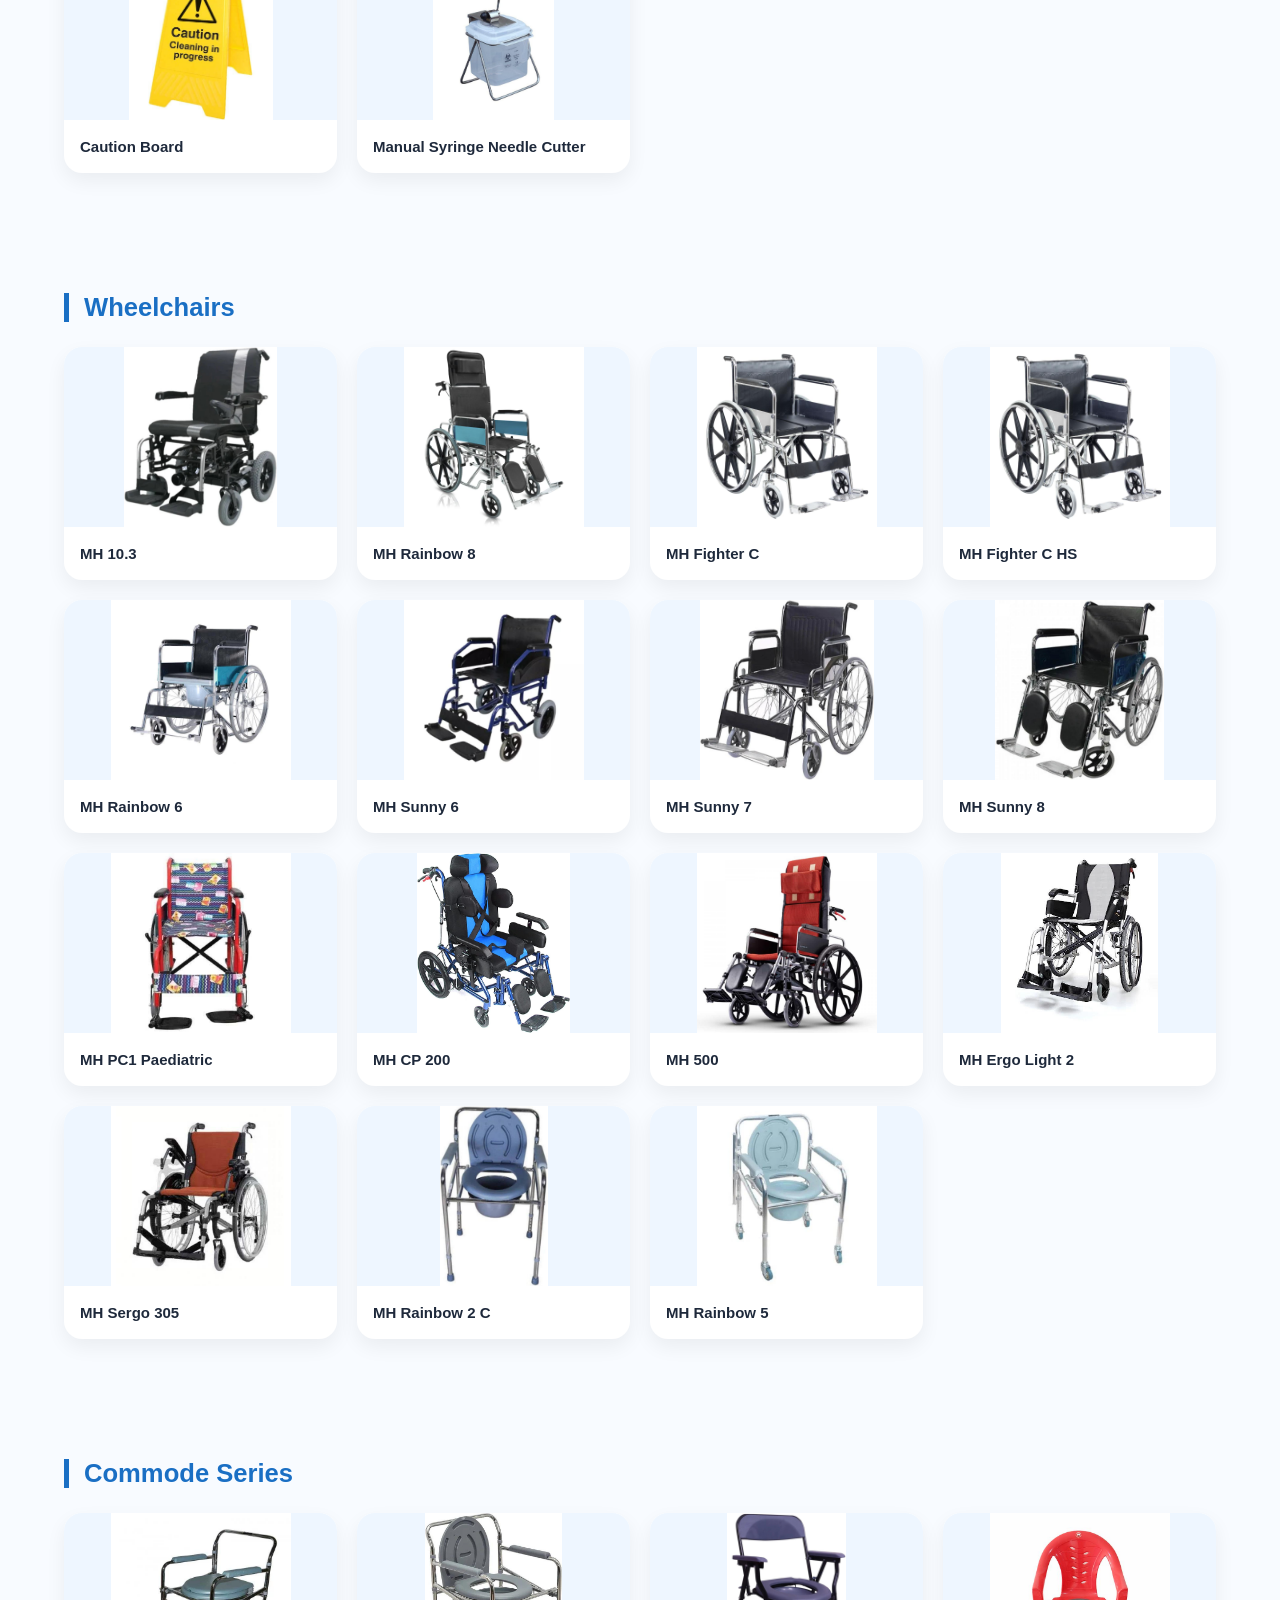
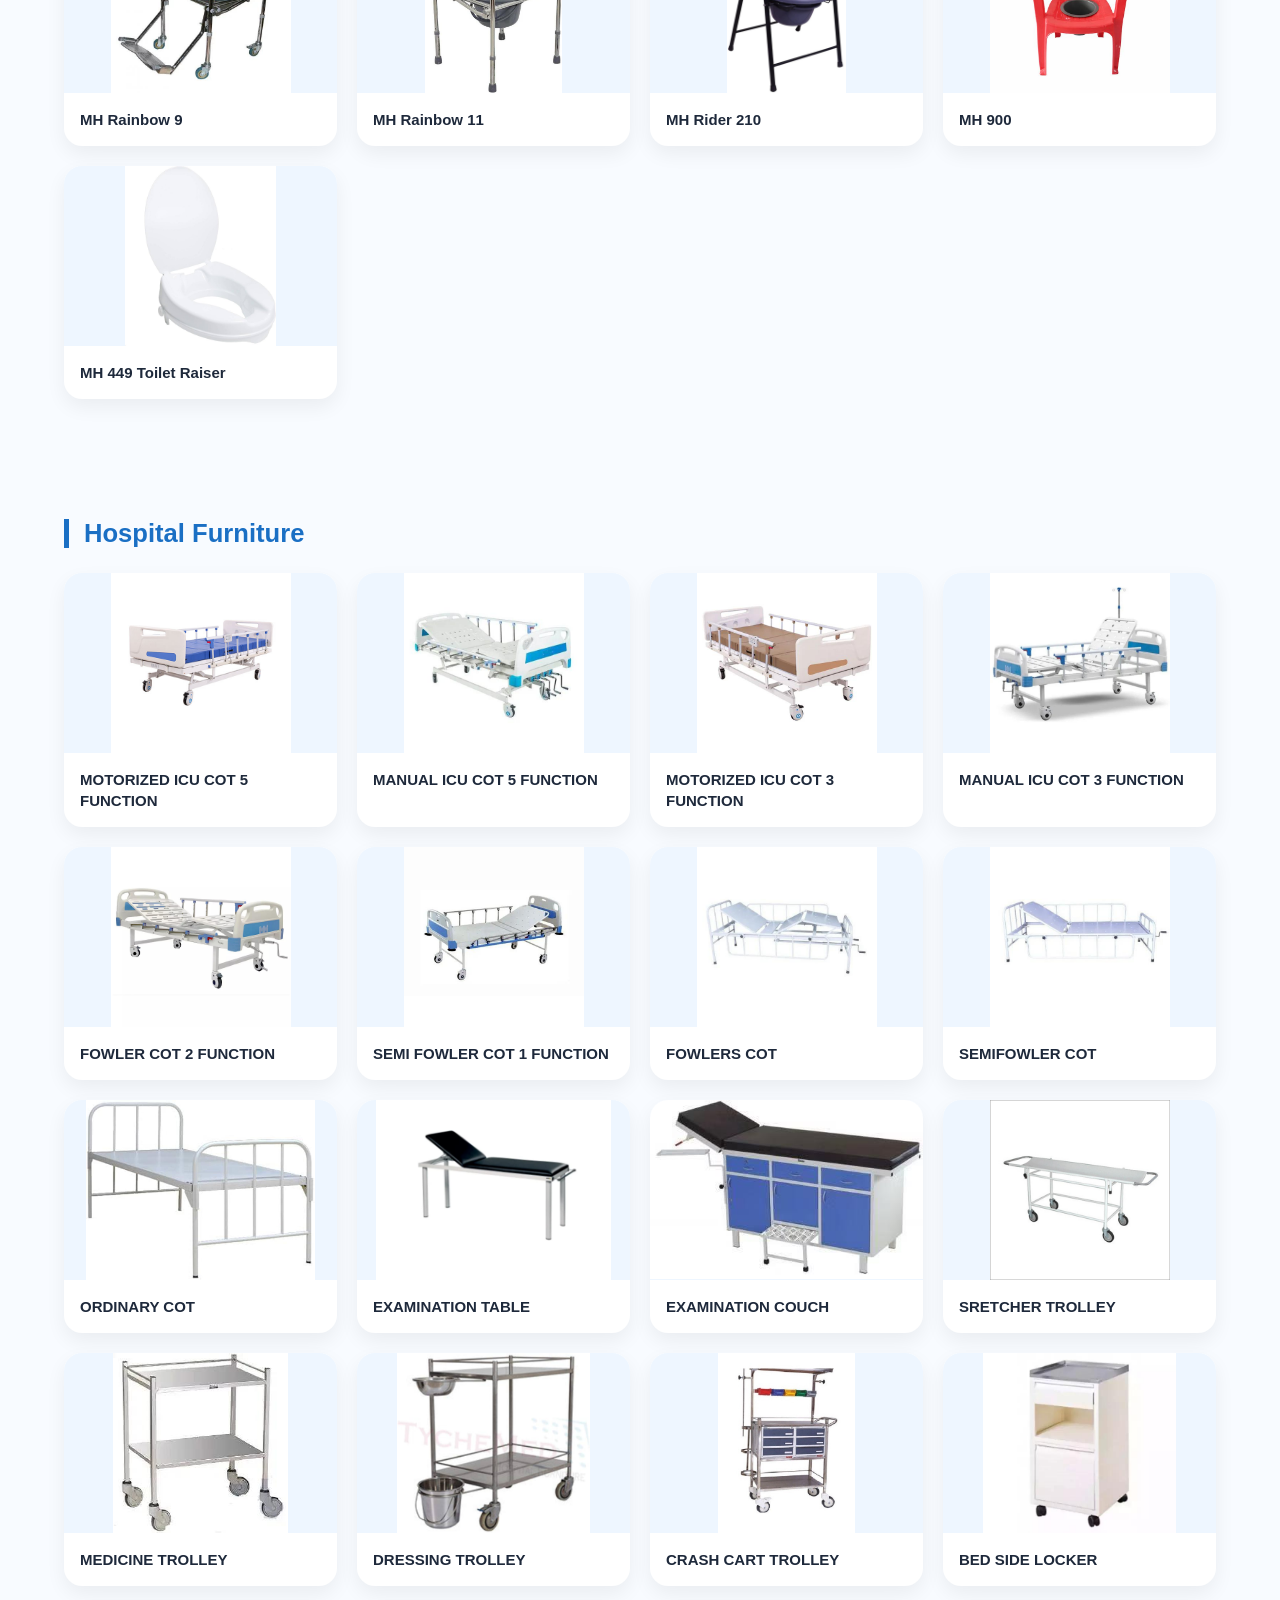
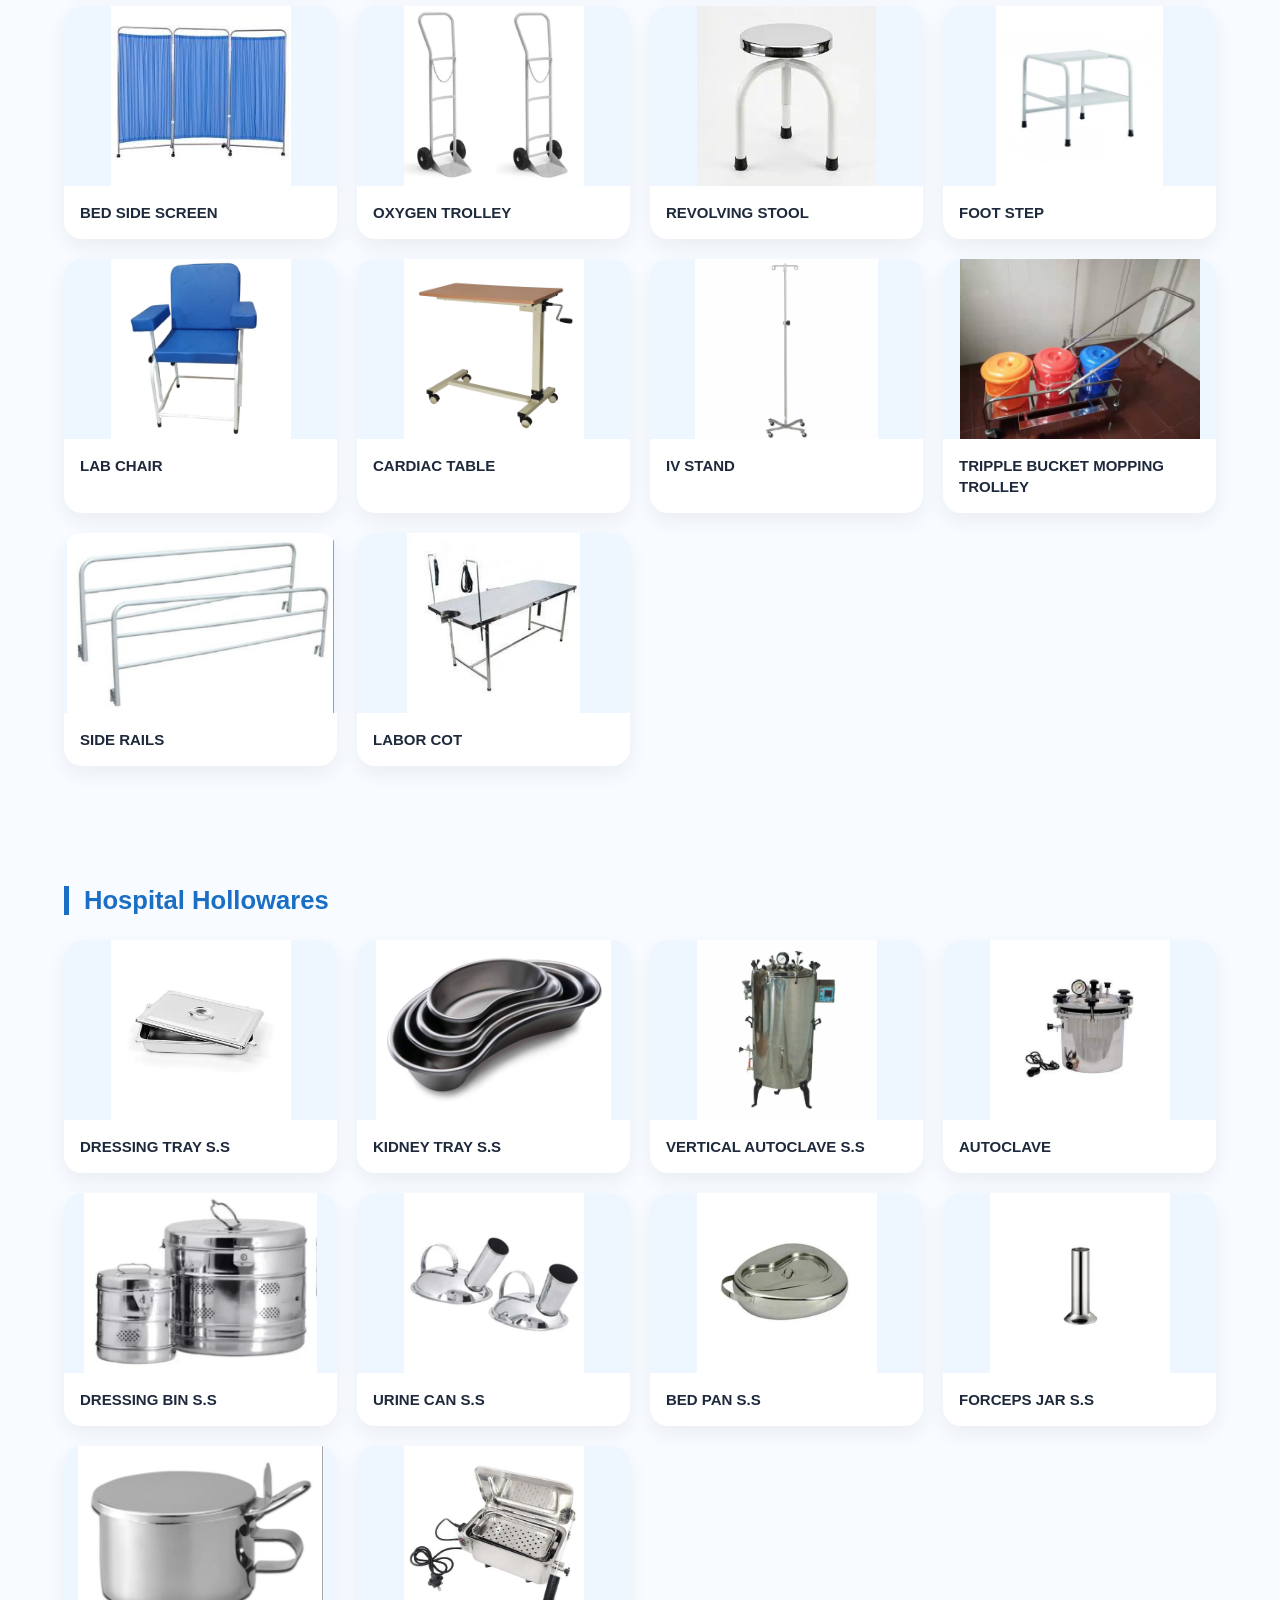
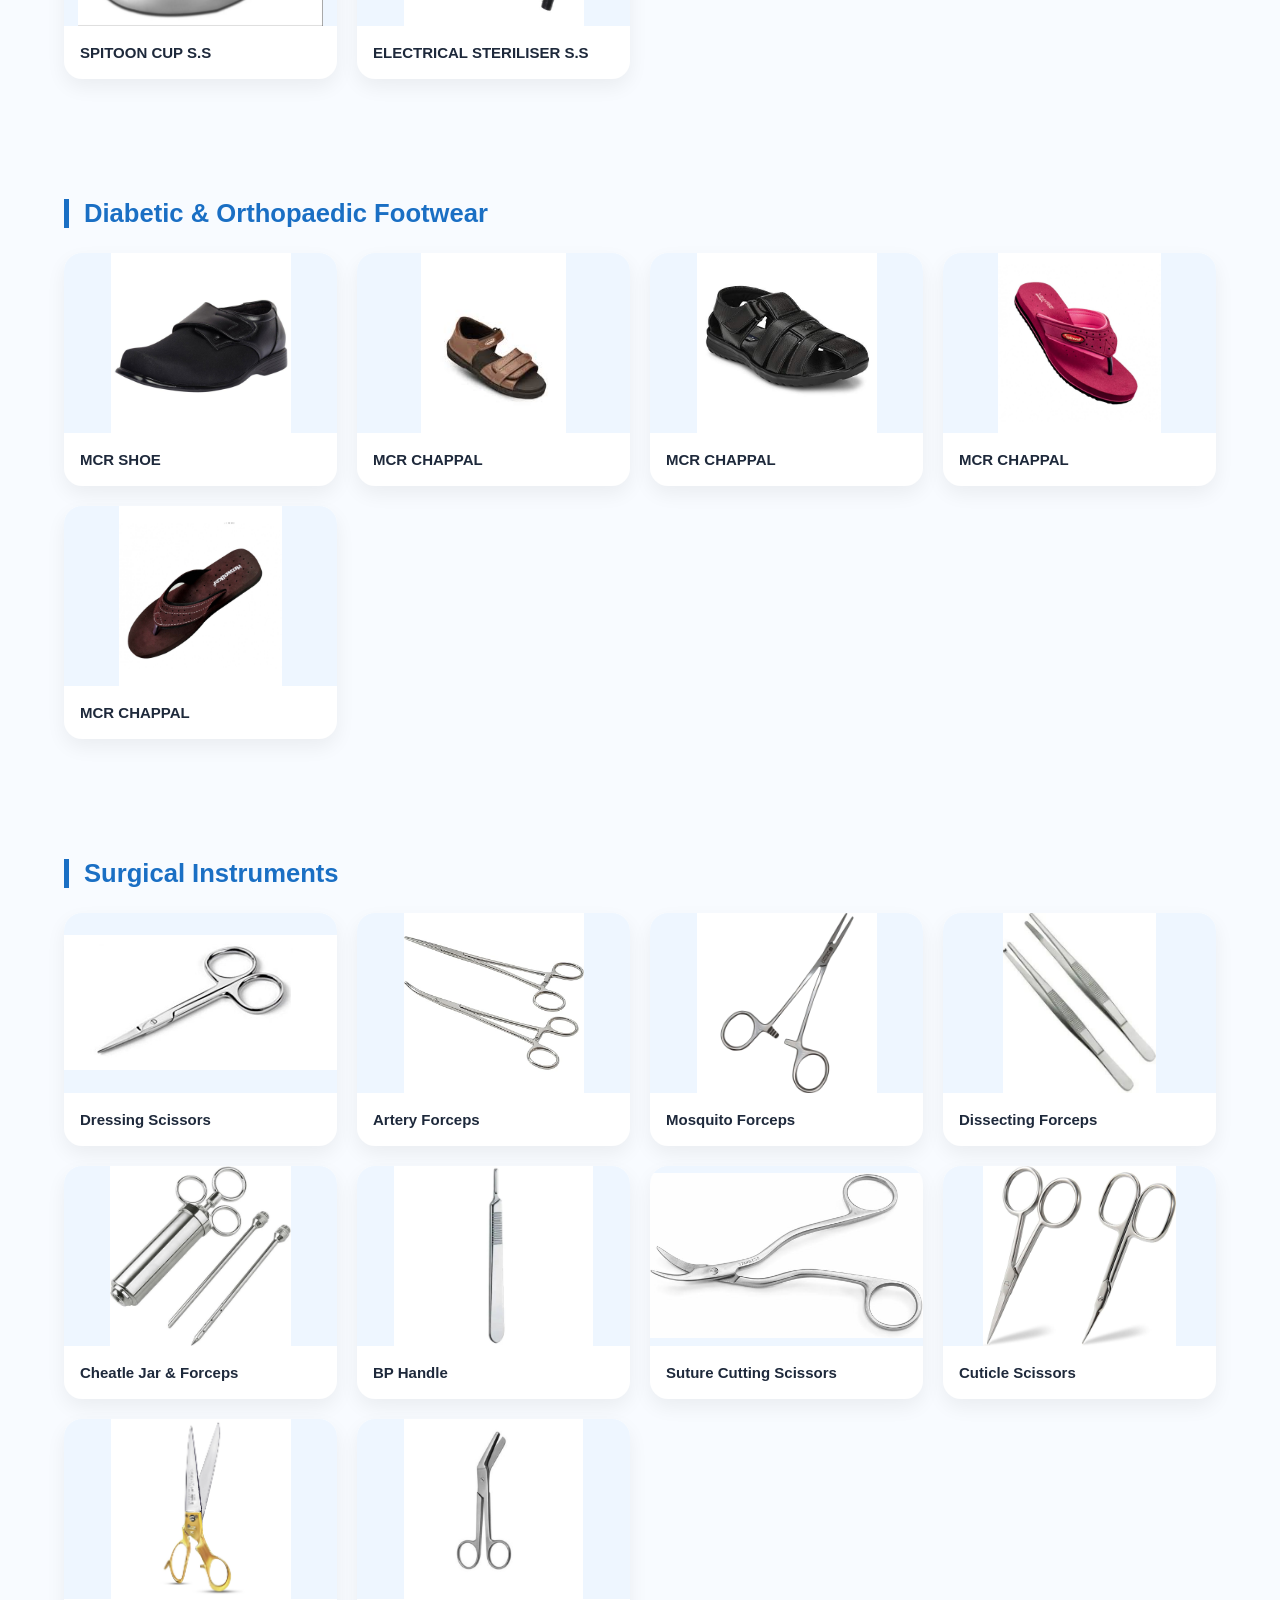
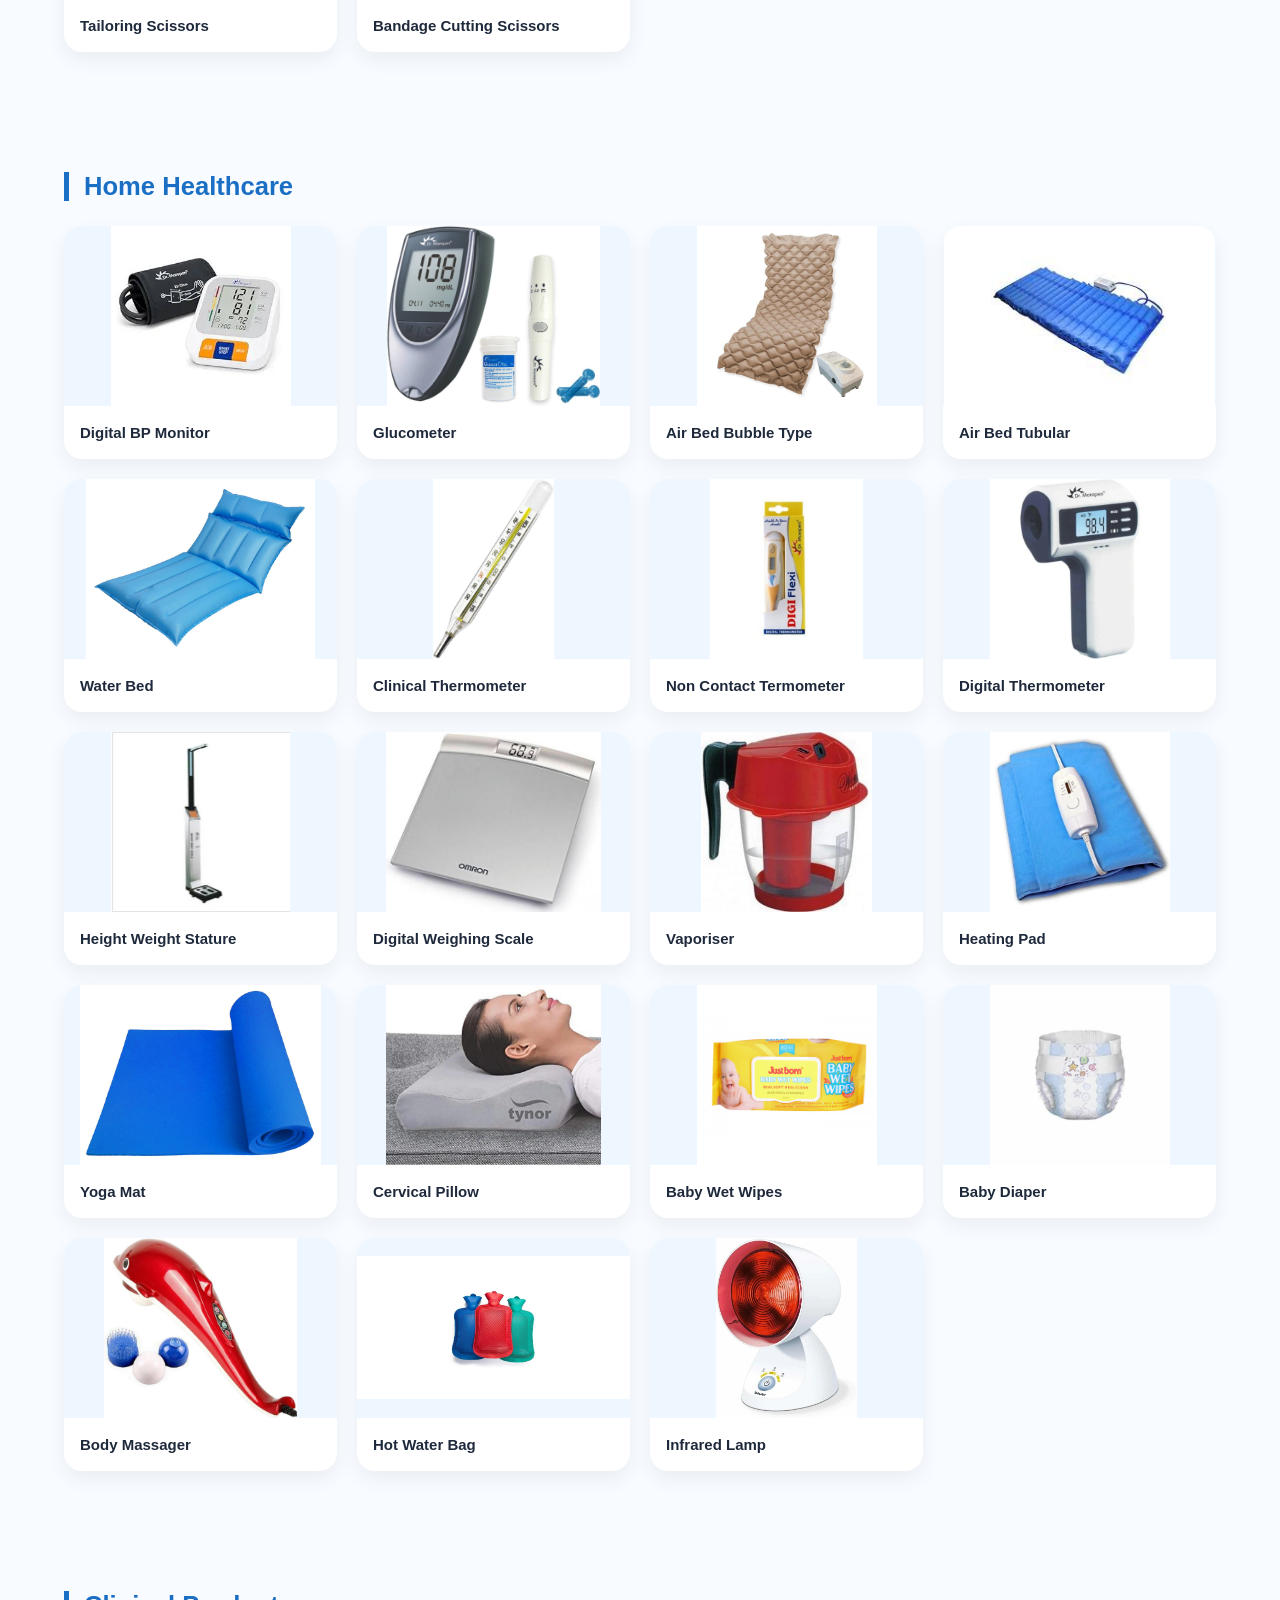
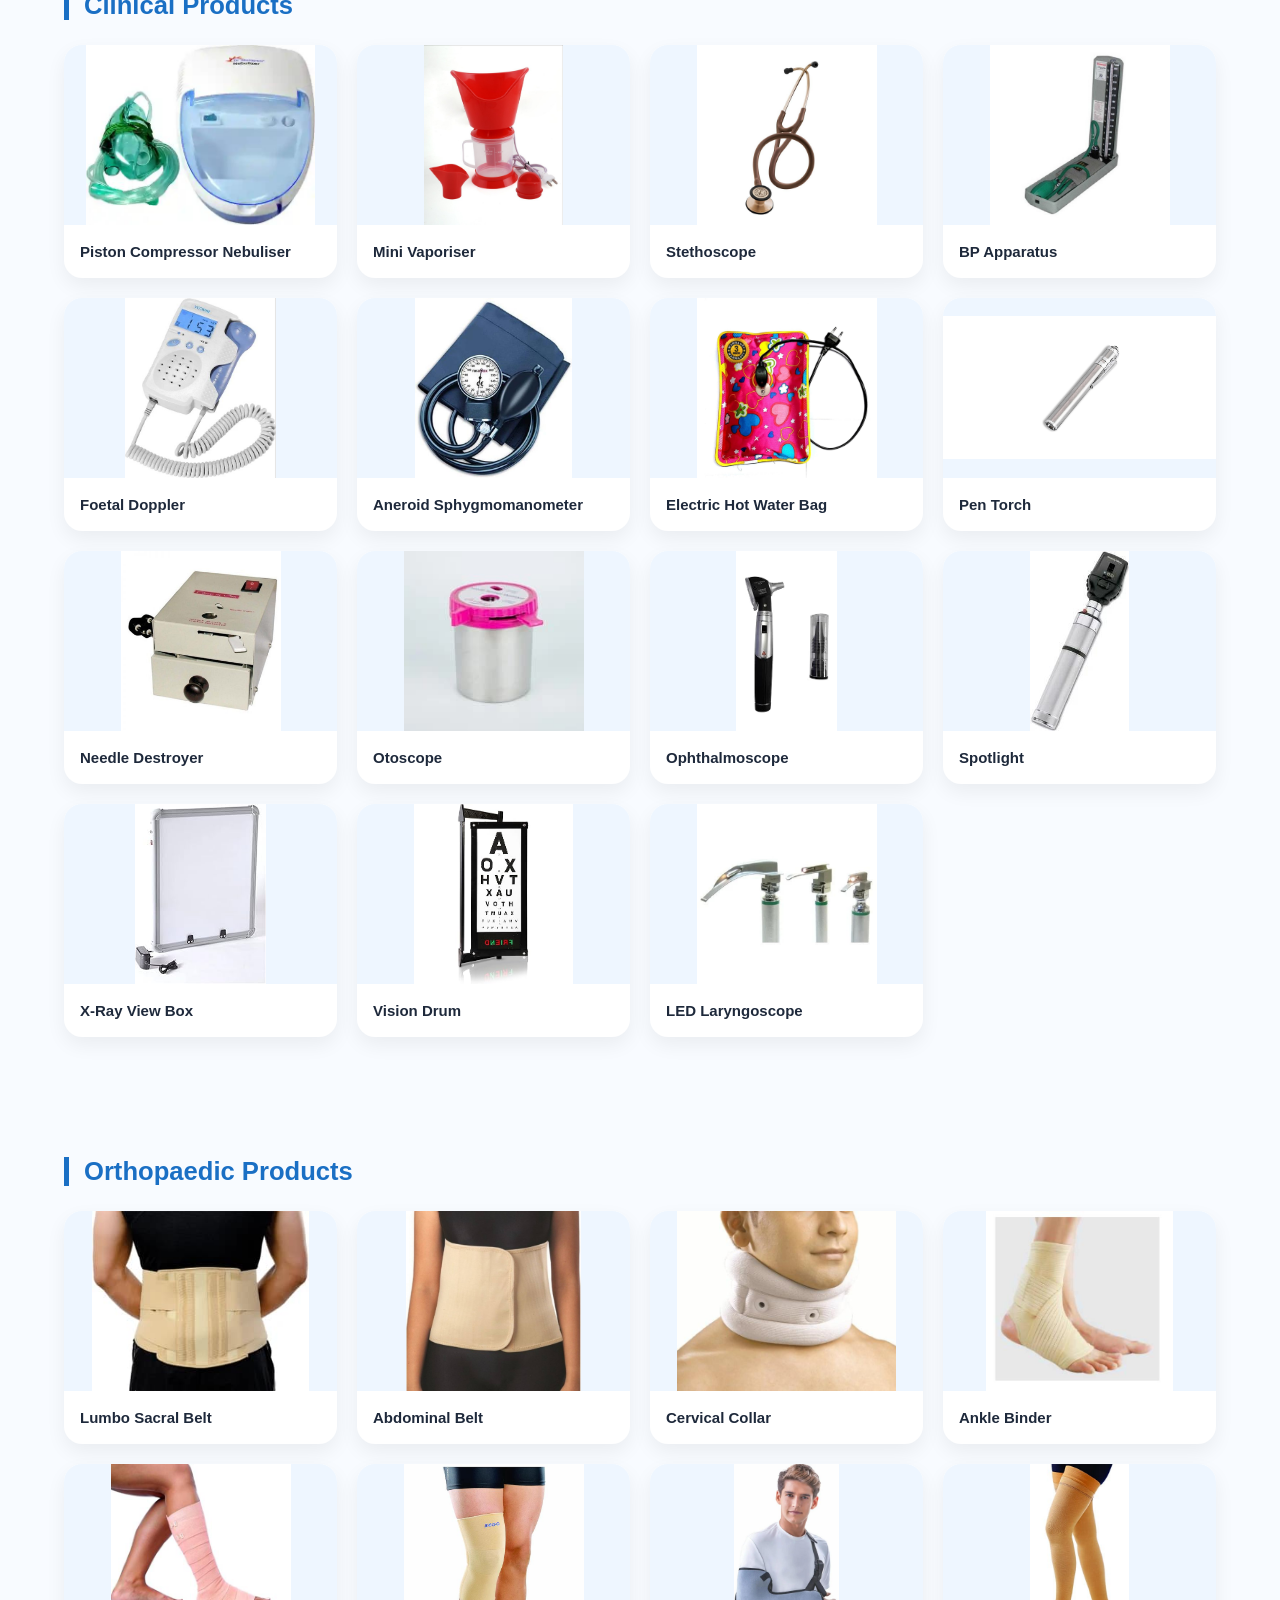
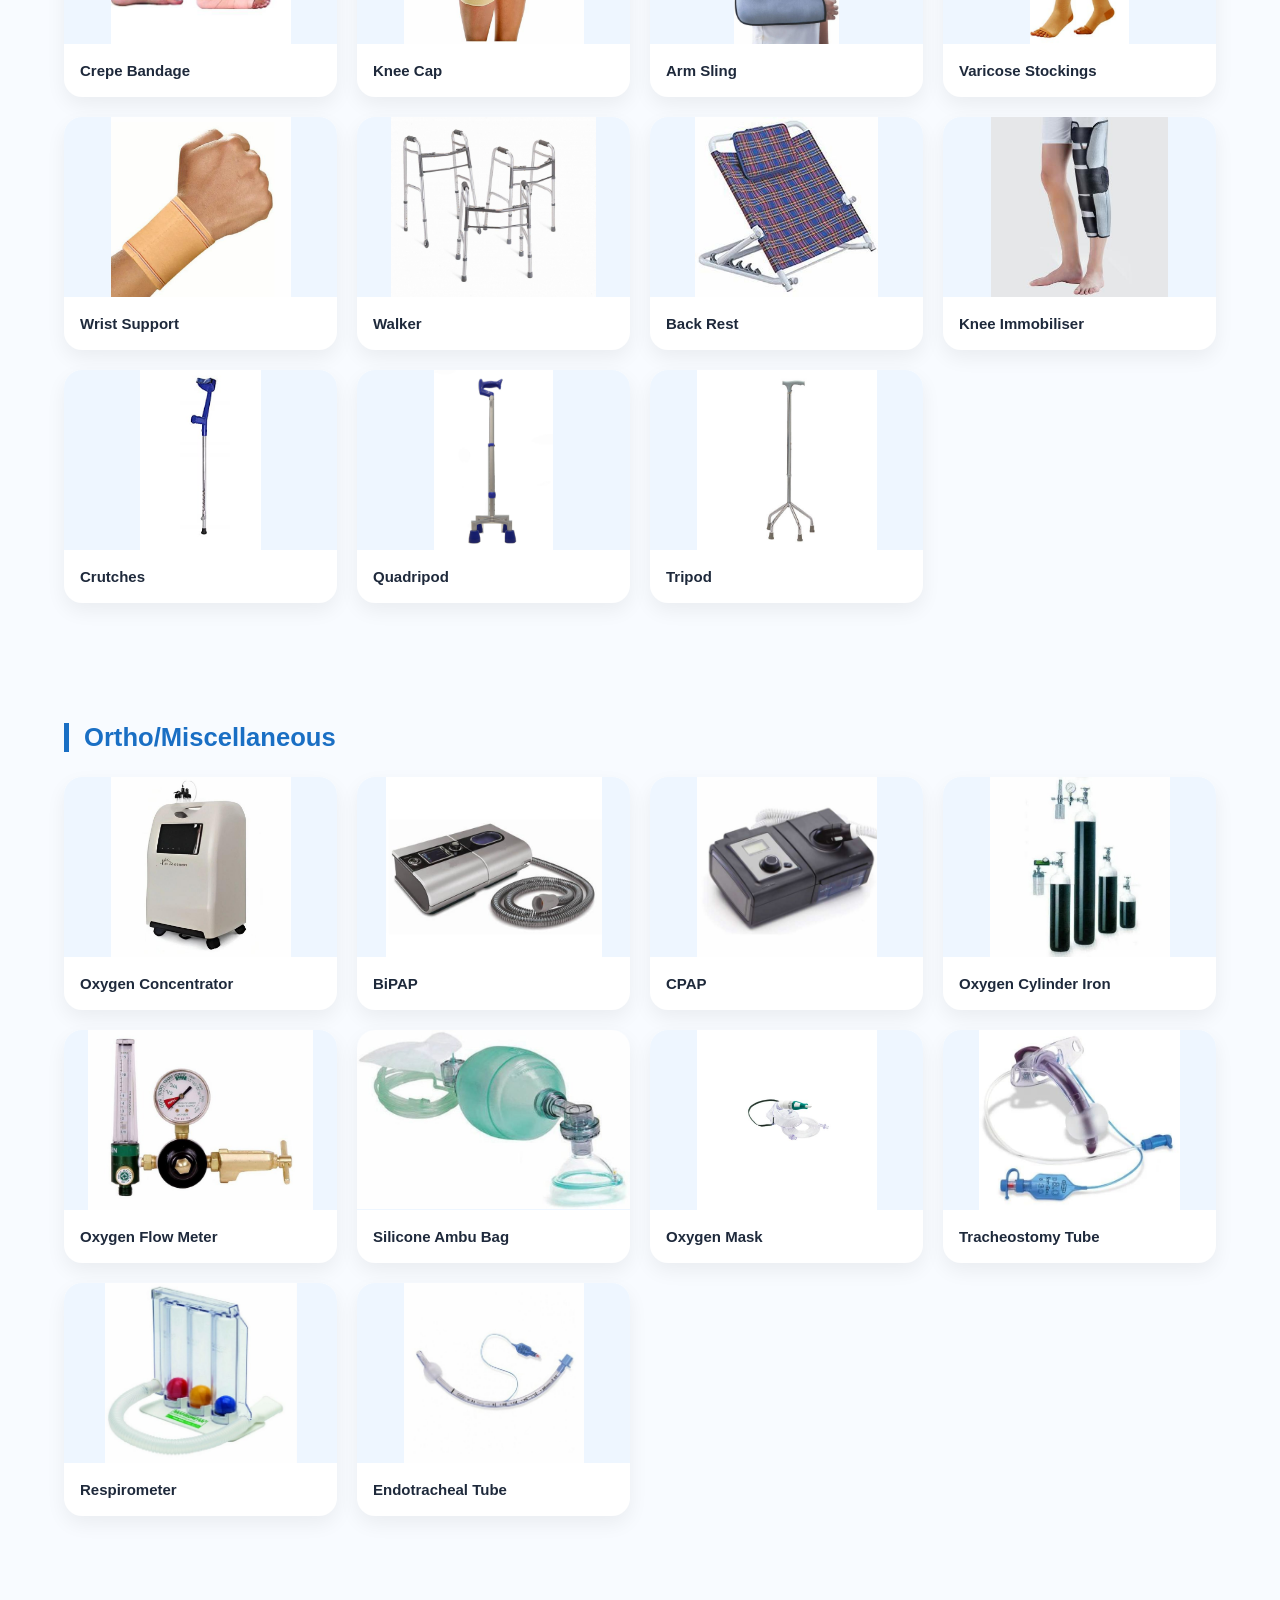
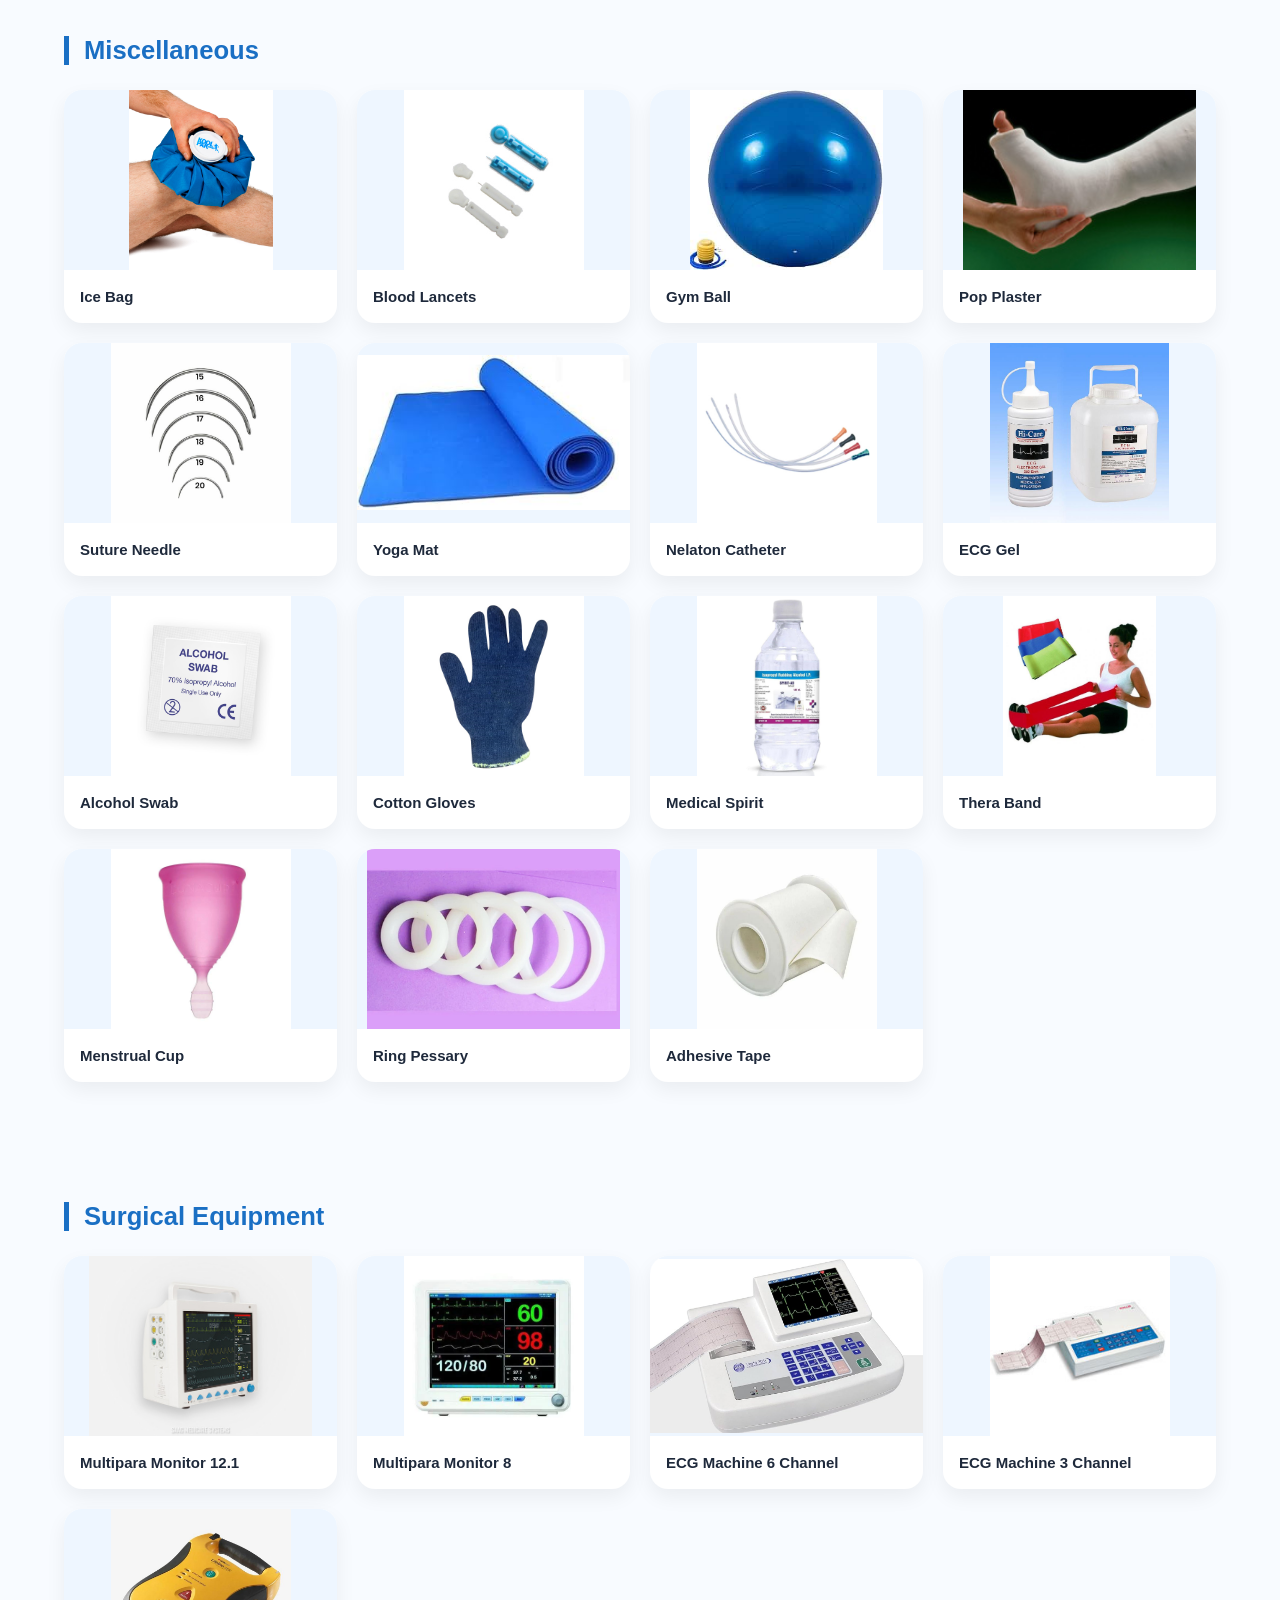
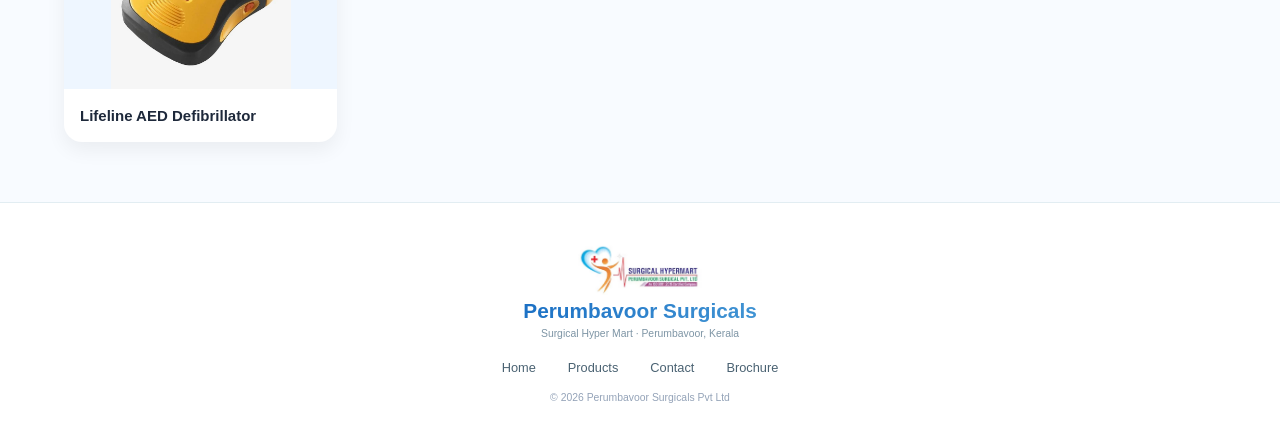
<file: products.html>
<!DOCTYPE html>
<html lang="en">
<head>
  <meta charset="UTF-8" />
  <meta name="viewport" content="width=device-width, initial-scale=1.0" />
 <title>Medical Products Catalogue | Perumbavoor Surgicals Kerala</title>

<meta name="description" content="Browse Perumbavoor Surgicals' complete medical products catalogue including hospital furniture, surgical instruments, wheelchairs, orthopaedic products, home healthcare equipment, diagnostic devices and clinical supplies in Kerala.">

<meta name="keywords" content="medical products Kerala, surgical instruments Kerala, hospital furniture Kerala, wheelchairs Kerala, orthopaedic products Kerala, home healthcare equipment Kerala, diagnostic equipment Kerala, medical supplies Perumbavoor, surgical supplier Kerala">

<meta name="author" content="Perumbavoor Surgicals Pvt Ltd">
<meta name="robots" content="index, follow">
<meta name="language" content="English">

<link rel="canonical" href="https://perumbavoorsurgicals.com/products.html">

<!-- Open Graph -->
<meta property="og:type" content="website">
<meta property="og:title" content="Medical Products Catalogue | Perumbavoor Surgicals">
<meta property="og:description" content="Explore our complete range of medical equipment, surgical supplies, hospital furniture, wheelchairs and healthcare products in Kerala.">
<meta property="og:url" content="https://perumbavoorsurgicals.com/products.html">
<meta property="og:image" content="https://perumbavoorsurgicals.com/assets/logo/logo.png">

<!-- Twitter -->
<meta name="twitter:card" content="summary_large_image">
<meta name="twitter:title" content="Medical Products Catalogue | Perumbavoor Surgicals">
<meta name="twitter:description" content="Medical equipment, surgical instruments, wheelchairs, hospital furniture and healthcare products in Kerala.">
<meta name="twitter:image" content="https://perumbavoorsurgicals.com/assets/logo/logo.png">

<!-- Favicon -->
<link rel="icon" type="image/png" href="/assets/logo/favicon.png">
<link rel="apple-touch-icon" href="/assets/logo/favicon.png">

<!-- Product Catalog Schema -->
<script type="application/ld+json">
{
  "@context":"https://schema.org",
  "@type":"CollectionPage",
  "name":"Medical Products Catalogue",
  "description":"Medical equipment and surgical supplies catalogue from Perumbavoor Surgicals.",
  "url":"https://perumbavoorsurgicals.com/products.html",
  "publisher":{
    "@type":"Organization",
    "name":"Perumbavoor Surgicals Pvt Ltd",
    "logo":{
      "@type":"ImageObject",
      "url":"https://perumbavoorsurgicals.com/assets/logo/logo.png"
    }
  }
}
</script>
  <style>
    *{margin:0;padding:0;box-sizing:border-box}
    html{scroll-behavior:smooth;overflow-x:hidden;width:100%;overscroll-behavior-x:none}
    body{
      font-family:Inter,Arial,sans-serif;background:#f8fbff;color:#1e293b;
      overflow-x:hidden;width:100%;position:relative;overscroll-behavior-x:none;
    }

    /* ===== MEDIX NAVBAR (same as homepage) ===== */
    .medixnav-wrapper {
      position: sticky;
      top: 0;
      z-index: 9999;
      width: 100%;
      background: rgba(255, 255, 255, 0.92);
      backdrop-filter: blur(18px);
      -webkit-backdrop-filter: blur(18px);
      border-bottom: 1px solid rgba(0, 0, 0, 0.06);
      box-shadow: 0 8px 30px rgba(0, 0, 0, 0.08);
    }
    .medixnav-container {
      max-width: 1400px;
      margin: auto;
      padding: 14px 5%;
      display: flex;
      align-items: center;
      justify-content: space-between;
    }
    .medixnav-brand {
      display: flex;
      align-items: center;
      gap: 12px;
      text-decoration: none;
    }
    .medixnav-brand img {
      height: 54px;
      width: auto;
    }
    .medixnav-links {
      display: flex;
      align-items: center;
      gap: 2rem;
      list-style: none;
    }
    .medixnav-links a {
      text-decoration: none;
      color: #334155;
      font-weight: 600;
      position: relative;
      transition: .3s ease;
    }
    .medixnav-links a:not(.medixnav-cta)::after {
      content: "";
      position: absolute;
      left: 0;
      bottom: -8px;
      width: 0;
      height: 3px;
      border-radius: 20px;
      background: linear-gradient(90deg, #1a6fc4, #5a9bdf);
      transition: .3s;
    }
    .medixnav-links a:hover::after {
      width: 100%;
    }
    .medixnav-links a:hover {
      color: #1a6fc4;
    }
     .medixnav-links a.active {
      color: #1a6fc4;
    }
    .medixnav-links a.active::after {
      width: 100%;
    }
    .medixnav-cta {
      background: linear-gradient(135deg, #1a6fc4, #5a9bdf);
      color: white !important;
      padding: 12px 22px;
      border-radius: 50px;
      box-shadow: 0 10px 25px rgba(26, 111, 196, .25);
      transition: .3s;
    }
    .medixnav-cta:hover {
      transform: translateY(-3px);
      box-shadow: 0 15px 35px rgba(26, 111, 196, .35);
    }
    .medixnav-toggle {
      display: none;
      flex-direction: column;
      gap: 5px;
      border: none;
      background: transparent;
      cursor: pointer;
    }
    .medixnav-toggle span {
      width: 28px;
      height: 3px;
      background: #0f172a;
      border-radius: 50px;
      transition: 0.2s;
    }
    @media (max-width: 900px) {
      .medixnav-toggle {
        display: flex;
      }
      .medixnav-links {
        position: fixed;
        top: 84px;
        right: 0;
        width: 280px;
        max-width: 80vw;
        height: calc(100vh - 84px);
        background: rgba(255, 255, 255, 0.98);
        backdrop-filter: blur(20px);
        -webkit-backdrop-filter: blur(20px);
        flex-direction: column;
        align-items: flex-start;
        padding: 2rem;
        gap: 1.5rem;
        transform: translateX(100%);
        transition: transform .4s ease;
        box-shadow: -10px 0 30px rgba(0, 0, 0, .08);
        border-left: 1px solid rgba(0,0,0,0.04);
      }
      .medixnav-links.medixnav-open {
        transform: translateX(0);
      }
      .medixnav-brand img {
        height: 46px;
      }
      .medixnav-links a:not(.medixnav-cta)::after {
        display: none;
      }
         .medixnav-links a.active {
        color: #1a6fc4;
      }
    }

    /* Lock background scroll while mobile menu is open */
    body.menu-open {
      overflow: hidden;
    }

    .hero{
      padding:80px 5%;text-align:center;
      background:linear-gradient(135deg,#e8f0fe,#f0f7fe)
    }
    .hero h1{font-size:3rem;margin-bottom:10px;color:#1a2a3a}
    .hero p{max-width:800px;margin:auto;color:#4a6a8a;line-height:1.6}
    .search{max-width:700px;margin:30px auto 0}
    .search input{
      width:100%;padding:15px 18px;border:1px solid #cbd5e1;
      border-radius:12px;font-size:16px;outline:none
    }
    .search input:focus{border-color:#1a6fc4;box-shadow:0 0 0 3px rgba(26,111,196,.12)}
    .category{padding:60px 5%}
    .category h2{
      margin-bottom:25px;color:#1a6fc4;border-left:5px solid #1a6fc4;
      padding-left:15px;font-size:1.6rem
    }
    .grid{
      display:grid;
      grid-template-columns:repeat(auto-fill,minmax(220px,1fr));
      gap:20px
    }
    .card{
      background:#fff;border-radius:18px;overflow:hidden;
      box-shadow:0 8px 20px rgba(0,0,0,.06);
      transition:.3s ease
    }
    .card:hover{transform:translateY(-6px);box-shadow:0 12px 28px rgba(26,111,196,.10)}
    .card img{
      width:100%;height:180px;object-fit:contain;display:block;
      background:#eef6ff
    }
    .card h3{padding:16px;font-size:15px;line-height:1.4;color:#1e293b}

    /* ===== FOOTER (same as homepage) ===== */
    .home-footer {
      background: #ffffff;
      border-top: 1px solid #e2edf2;
      padding: 2.5rem 5% 1.8rem;
      text-align: center;
      margin-top: 0;
    }
    .home-footer .footer-brand {
      display: flex;
      flex-direction: column;
      align-items: center;
      gap: 0.3rem;
    }
    .home-footer .footer-brand img {
      height: 52px;
      width: auto;
      display: block;
    }
    .home-footer .footer-brand .brand-name {
      font-size: 1.3rem;
      font-weight: 700;
      background: linear-gradient(135deg, #1a6fc4, #4295d4);
      background-clip: text;
      -webkit-background-clip: text;
      color: transparent;
    }
    .home-footer .footer-brand .sub {
      font-size: 0.65rem;
      color: #7e95a5;
    }
    .home-footer .footer-links {
      display: flex;
      justify-content: center;
      gap: 2rem;
      list-style: none;
      margin: 1.2rem 0 1rem;
    }
    .home-footer .footer-links a {
      text-decoration: none;
      color: #4a6272;
      font-size: 0.8rem;
    }
    .home-footer .footer-links a:hover {
      color: #1a6fc4;
    }
    .home-footer p {
      color: #94a3b8;
      font-size: 0.65rem;
    }

    @media(max-width:768px){
      .hero h1{font-size:2rem}
      .category{padding:40px 4%}
      .grid{grid-template-columns:repeat(auto-fill,minmax(160px,1fr))}
      .card img{height:150px}
    }
  </style>
</head>
<body>

<!-- ===== MEDIX NAVBAR (homepage style) ===== -->
<header class="medixnav-wrapper">
  <div class="medixnav-container">
    <a href="index.html" class="medixnav-brand">
      <img src="../assets/logo/logo.png" alt="Perumbavoor Surgicals">
    </a>
    <ul class="medixnav-links" id="medixnavLinks">
      <li><a href="index.html">Home</a></li>
      <li><a href="products.html" class="active">Products</a></li>
      <li><a href="contact.html">Contact</a></li>
      <li><a href="index.html#brochure">Brochure</a></li>
      <li>
        <a href="tel:+919846248007" class="medixnav-cta">
          Call Now
        </a>
      </li>
    </ul>
    <button class="medixnav-toggle" id="medixnavToggle" aria-label="Menu">
      <span></span>
      <span></span>
      <span></span>
    </button>
  </div>
</header>

<!-- HERO -->
<section class="hero">
  <h1>Medical Products Catalogue</h1>
  <p>Hospital Furniture, Surgical Instruments, Home Healthcare, Orthopaedic Products, Clinical Equipment and more.</p>
  <div class="search">
    <input id="search" type="text" placeholder="Search products..." />
  </div>
</section>

<div id="products"></div>

<!-- ===== FOOTER (homepage style) ===== -->
<footer class="home-footer">
  <div class="footer-brand">
    <img src="../assets/logo/logo.png" alt="Perumbavoor Surgicals Logo">
    <span class="brand-name">Perumbavoor Surgicals</span>
    <span class="sub">Surgical Hyper Mart · Perumbavoor, Kerala</span>
  </div>
  <ul class="footer-links">
    <li><a href="index.html">Home</a></li>
    <li><a href="products.html">Products</a></li>
    <li><a href="contact.html">Contact</a></li>
    <li><a href="#brochure">Brochure</a></li>
  </ul>
  <p>© 2026 Perumbavoor Surgicals Pvt Ltd</p>
</footer>

<script>
  // ===== MEDIX NAVBAR TOGGLE =====
  const toggleBtn = document.getElementById('medixnavToggle');
  const navLinks = document.getElementById('medixnavLinks');
  const bodyEl = document.body;

  function toggleMenu() {
    navLinks.classList.toggle('medixnav-open');
    bodyEl.classList.toggle('menu-open');
  }
  toggleBtn.addEventListener('click', toggleMenu);

  document.querySelectorAll('.medixnav-links a').forEach(link => {
    link.addEventListener('click', () => {
      navLinks.classList.remove('medixnav-open');
      bodyEl.classList.remove('menu-open');
    });
  });

  document.addEventListener('click', (e) => {
    if (!e.target.closest('.medixnav-wrapper') && navLinks.classList.contains('medixnav-open')) {
      navLinks.classList.remove('medixnav-open');
      bodyEl.classList.remove('menu-open');
    }
  });

  // ===== PRODUCTS DATA =====
  const categories = {
    "Hygienic Products":[
      "DYNA N95 Mask","3 Ply Face Mask","Bouffant Cap","Wringer Trolley","SS 4 BIN SET 20 SET Ltr.","Bouffant Cap","Dr. Morepen Pulse Oxymeter","Hand Sanitiser","Foot Operated Dustbin","Lab Coat","Surgeon Gown","Non Contact Thermometer",
    "Disposable Hub Cutter", "Dustbin And Garbage Bag", "House Hold Gloves", "Nitrile Gloves", "Caution Board", "Manual Syringe Needle Cutter"],
    
    "Wheelchairs":[
      "MH 10.3","MH Rainbow 8","MH Fighter C","MH Fighter C HS","MH Rainbow 6","MH Sunny 6","MH Sunny 7","MH Sunny 8","MH PC1 Paediatric","MH CP 200","MH 500","MH Ergo Light 2","MH Sergo 305","MH Rainbow 2 C","MH Rainbow 5" 
    ],
    "Commode Series":[
      "MH Rainbow 9","MH Rainbow 11","MH Rider 210","MH 900","MH 449 Toilet Raiser"
    ],
    "Hospital Furniture":[
      "MOTORIZED ICU COT 5 FUNCTION","MANUAL ICU COT 5 FUNCTION","MOTORIZED ICU COT 3 FUNCTION","MANUAL ICU COT 3 FUNCTION","FOWLER COT 2 FUNCTION","SEMI FOWLER COT 1 FUNCTION","FOWLERS COT","SEMIFOWLER COT"," ORDINARY COT","EXAMINATION TABLE","EXAMINATION COUCH","SRETCHER TROLLEY","MEDICINE TROLLEY","DRESSING TROLLEY","CRASH CART TROLLEY","BED SIDE LOCKER","BED SIDE SCREEN","OXYGEN TROLLEY","REVOLVING STOOL"
    ,"FOOT STEР","LAB CHAIR","CARDIAC TABLE","IV STAND","TRIPPLE BUCKET MOPPING TROLLEY", "SIDE RAILS","LABOR COТ"],
    "Hospital Hollowares":[
      "DRESSING TRAY S.S", "KIDNEY TRAY S.S", "VERTICAL AUTOCLAVE S.S", "AUTOCLAVE", "DRESSING BIN S.S", "URINE CAN S.S", "BED PAN S.S", "FORCEPS JAR S.S", "SPITOON CUP S.S", "ELECTRICAL STERILISER S.S"
    ],
    "Diabetic & Orthopaedic Footwear": [
      "MCR SHOE","MCR CHAPPAL","MCR CHAPPAL","MCR CHAPPAL","MCR CHAPPAL",
    ],
    "Surgical Instruments":[
      "Dressing Scissors","Artery Forceps","Mosquito Forceps","Dissecting Forceps","Cheatle Jar & Forceps","BP Handle","Suture Cutting Scissors","Cuticle Scissors","Tailoring Scissors","Bandage Cutting Scissors"
    ],
    "Home Healthcare":[
      "Digital BP Monitor","Glucometer","Air Bed Bubble Type","Air Bed Tubular","Water Bed","Clinical Thermometer","Non Contact Termometer","Digital Thermometer","Height Weight Stature","Digital Weighing Scale","Vaporiser","Heating Pad","Yoga Mat","Cervical Pillow","Baby Wet Wipes","Baby Diaper","Body Massager","Hot Water Bag","Infrared Lamp"
    ],
    "Clinical Products":[
      "Piston Compressor Nebuliser","Mini Vaporiser","Stethoscope","BP Apparatus","Foetal Doppler","Aneroid Sphygmomanometer","Electric Hot Water Bag","Pen Torch","Needle Destroyer","Otoscope","Ophthalmoscope","Spotlight","X-Ray View Box","Vision Drum","LED Laryngoscope"
    ],
    "Orthopaedic Products":[
      "Lumbo Sacral Belt","Abdominal Belt","Cervical Collar","Ankle Binder","Crepe Bandage","Knee Cap","Arm Sling","Varicose Stockings","Wrist Support","Walker","Back Rest","Knee Immobiliser","Crutches","Quadripod","Tripod"
    ],
    "Ortho/Miscellaneous": [
      "Oxygen Concentrator","BiPAP","CPAP","Oxygen Cylinder Iron","Oxygen Flow Meter","Silicone Ambu Bag","Oxygen Mask","Tracheostomy Tube","Respirometer","Endotracheal Tube"
    ],
    "Miscellaneous":[
      "Ice Bag","Blood Lancets","Gym Ball","Pop Plaster","Suture Needle","Yoga Mat","Nelaton Catheter","ECG Gel","Alcohol Swab","Cotton Gloves","Medical Spirit","Thera Band","Menstrual Cup","Ring Pessary","Adhesive Tape"
    ],
    "Surgical Equipment":[
      "Multipara Monitor 12.1","Multipara Monitor 8","ECG Machine 6 Channel","ECG Machine 3 Channel","Lifeline AED Defibrillator"
    ]
  };

  const container = document.getElementById('products');
  const productImages = Array.from({ length: 168 }, (_, i) => `../assets/images/a${i + 1}.jpg`);
  let imageIndex = 0;

  Object.entries(categories).forEach(([cat, items]) => {
    let html = `<section class="category" data-category="${cat.toLowerCase()}">
      <h2>${cat} </h2>
      <div class="grid">`;

    items.forEach((p) => {
      const imagePath = productImages[imageIndex] || '../assets/images/no-image.jpg';
      imageIndex++;

      html += `
        <div class="card product" data-name="${p.toLowerCase()}">
          <img src="${imagePath}" alt="${p}" loading="lazy">
          <h3>${p}</h3>
        </div>`;
    });

    html += `</div></section>`;
    container.innerHTML += html;
  });

  document.getElementById('search').addEventListener('input', (e) => {
    const q = e.target.value.trim().toLowerCase();
    document.querySelectorAll('.product').forEach((card) => {
      card.style.display = card.dataset.name.includes(q) ? 'block' : 'none';
    });
  });
</script>
</body>
</html>
</file>
